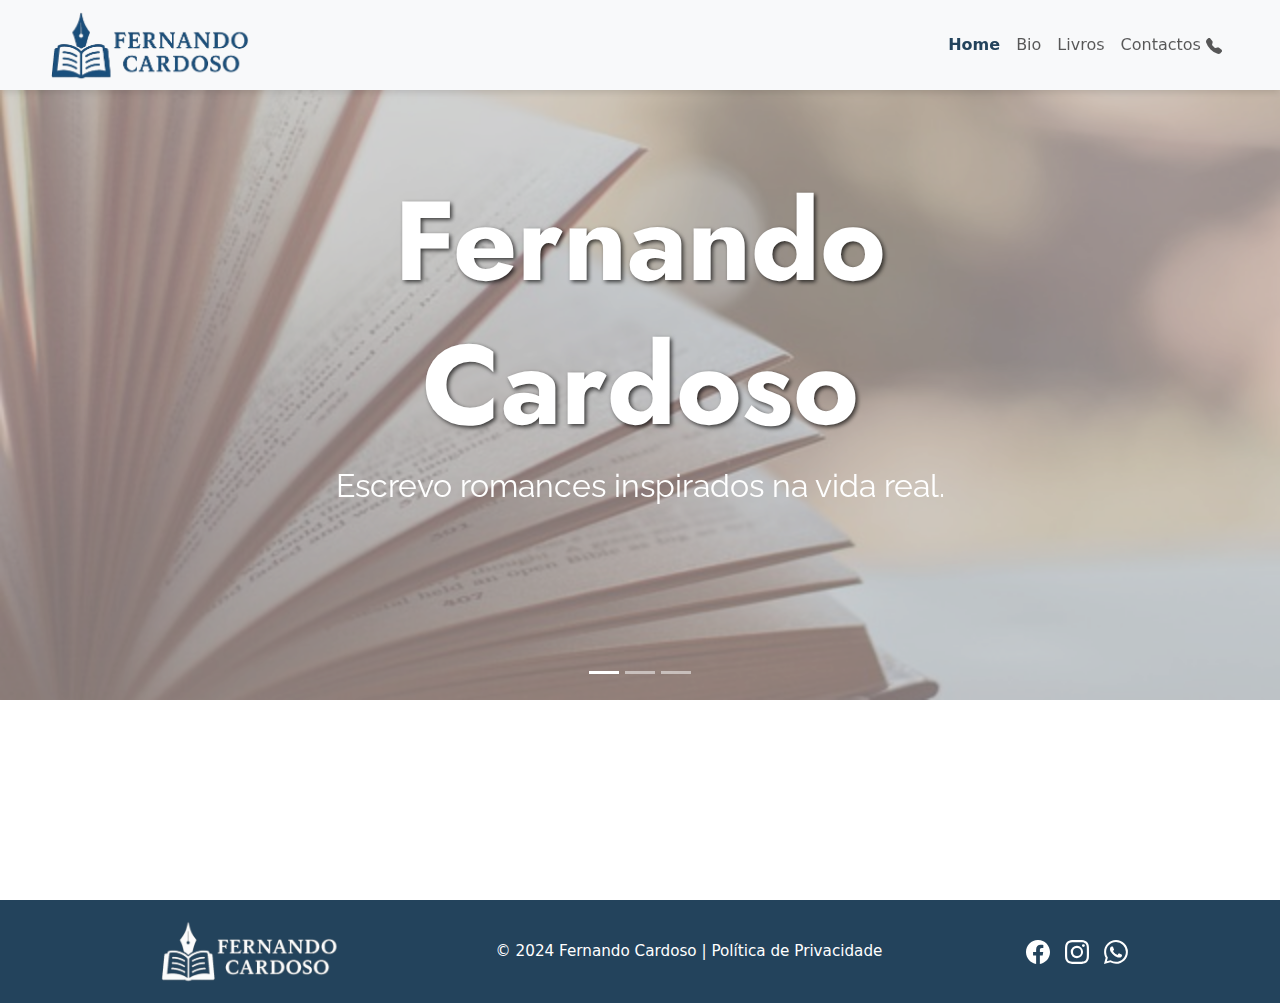
<file: index.html>
<!DOCTYPE html>
<html lang="en">

<head>
    <meta charset="UTF-8">
    <meta name="viewport" content="width=device-width, initial-scale=1.0">
    <title>Fernando Cardoso</title>
    <!-- Bootstrap CSS -->
    <link href="https://cdn.jsdelivr.net/npm/bootstrap@5.3.2/dist/css/bootstrap.min.css" rel="stylesheet">
    <!-- Custom CSS -->
    <link rel="stylesheet" href="style.css">

    <link href="https://fonts.googleapis.com/css2?family=Jost:wght@400;500;600&display=swap" rel="stylesheet">
    <link href="https://fonts.googleapis.com/css2?family=Open+Sans:wght@400;700&display=swap" rel="stylesheet">
    <link href="https://fonts.googleapis.com/css2?family=Raleway:wght@300;400;700&display=swap" rel="stylesheet">

    <link rel="icon" type="image/png" href="Fotos/logo_mini.png">

</head>

<body>
    <!-- Navbar -->
<nav class="navbar navbar-expand-lg navbar-light bg-light fixed-top">
    <a class="navbar-brand" href="index.html">
        <img src="Fotos/ChatGPT Image 14_04_2025, 17_00_50.png" alt="Logo" class="img-fluid logo-img d-inline-block align-text-top">
    </a>
    <button class="navbar-toggler mx-4" type="button" data-bs-toggle="collapse" data-bs-target="#navbarNav"
        aria-controls="navbarNav" aria-expanded="false" aria-label="Toggle navigation">
        <span class="navbar-toggler-icon"></span>
    </button>
    <div class="collapse navbar-collapse justify-content-end" id="navbarNav">
        <ul class="navbar-nav">
            <li class="nav-item">
                <a class="nav-link active" href="index.html">Home</a>
            </li>
            <li class="nav-item">
                <a class="nav-link" href="bio.html">Bio</a>
            </li>
            <li class="nav-item">
                <a class="nav-link" href="livros.html">Livros</a>
            </li>
            <li class="nav-item">
                <a class="nav-link" href="contactos.html">Contactos
                    <svg xmlns="http://www.w3.org/2000/svg" width="16" height="16" fill="currentColor"
                        class="bi bi-telephone-fill" viewBox="0 0 16 16">
                        <path fill-rule="evenodd"
                            d="M1.885.511a1.745 1.745 0 0 1 2.61.163L6.29 2.98c.329.423.445.974.315 1.494l-.547 2.19a.68.68 0 0 0 .178.643l2.457 2.457a.68.68 0 0 0 .644.178l2.189-.547a1.75 1.75 0 0 1 1.494.315l2.306 1.794c.829.645.905 1.87.163 2.611l-1.034 1.034c-.74.74-1.846 1.065-2.877.702a18.6 18.6 0 0 1-7.01-4.42 18.6 18.6 0 0 1-4.42-7.009c-.362-1.03-.037-2.137.703-2.877z" />
                    </svg>
                </a>
            </li>
        </ul>
    </div>
</nav>


    <!-- Slides -->
    <div id="customCarousel" class="carousel slide" data-bs-ride="carousel">
        <!-- Indicadores -->
        <div class="carousel-indicators">
            <button type="button" data-bs-target="#customCarousel" data-bs-slide-to="0" class="active"
                aria-current="true" aria-label="Slide 1"></button>
            <button type="button" data-bs-target="#customCarousel" data-bs-slide-to="1" aria-label="Slide 2"></button>
            <button type="button" data-bs-target="#customCarousel" data-bs-slide-to="2" aria-label="Slide 3"></button>
        </div>
        <!-- Slides -->
        <div class="carousel-inner">
            <div class="carousel-item active">
                <img src="Fotos/foto1.jpg" class="d-block w-100" alt="Cake Image 1">
                <div class="carousel-caption">
                    <h5>Fernando</h5>
                    <h5>Cardoso</h5>
                    <p>Escrevo romances inspirados na vida real.</p>
                </div>
            </div>
            <div class="carousel-item">
                <img src="Fotos/foto2.jpg" class="d-block w-100" alt="Cake Image 2">
                <div class="carousel-caption">
                    <h5>Fernando</h5>
                    <h5>Cardoso</h5>
                    <p>Histórias com pele, osso e coração.</p>
                </div>
            </div>
            <div class="carousel-item">
                <img src="Fotos/foto1.jpg" class="d-block w-100" alt="Cake Image 3">
                <div class="carousel-caption">
                    <h5>Fernando</h5>
                    <h5>Cardoso</h5>
                    <p>Não são só histórias. São verdades disfarçadas.</p>
                </div>
            </div>
        </div>
    </div>




    <!-- Footer -->
    <footer>
        <div class="container">
            <div
                class="footer-content d-flex flex-column flex-md-row justify-content-between align-items-center text-center">

                <!-- Logo -->
                <div class="mb-3 mb-md-0">
                    <img src="Fotos/d6b57755-92a6-416c-bf5e-c6441d96ad5b.png" alt="Logo" class="footer-logo-rounded" />
                </div>

                <!-- Texto -->
                <div class="footer-text  mb-md-0">
                    <p class="footer-rights mb-0">
                        &copy; 2024 Fernando Cardoso | <a href="privacidade.html">Política de Privacidade</a>
                    </p>
                </div>

                <!-- Ícones sociais -->
                <div class=" social-icons">
                    <a href="https://www.facebook.com/fernando.cardoso.31542" target="_blank">
                        <svg xmlns="http://www.w3.org/2000/svg" width="16" height="16" fill="currentColor"
                            class="bi bi-facebook" viewBox="0 0 16 16">
                            <path
                                d="M16 8.049c0-4.446-3.582-8.05-8-8.05C3.58 0-.002 3.603-.002 8.05c0 4.017 2.926 7.347 6.75 7.951v-5.625h-2.03V8.05H6.75V6.275c0-2.017 1.195-3.131 3.022-3.131.876 0 1.791.157 1.791.157v1.98h-1.009c-.993 0-1.303.621-1.303 1.258v1.51h2.218l-.354 2.326H9.25V16c3.824-.604 6.75-3.934 6.75-7.951" />
                        </svg>
                    </a>
                    <a href="https://www.instagram.com/fernandocardosoescritor/?igsh=eWRobThzMzI4OGdt#" target="_blank">
                        <svg xmlns="http://www.w3.org/2000/svg" width="16" height="16" fill="currentColor"
                            class="bi bi-instagram" viewBox="0 0 16 16">
                            <path
                                d="M8 0C5.829 0 5.556.01 4.703.048 3.85.088 3.269.222 2.76.42a3.9 3.9 0 0 0-1.417.923A3.9 3.9 0 0 0 .42 2.76C.222 3.268.087 3.85.048 4.7.01 5.555 0 5.827 0 8.001c0 2.172.01 2.444.048 3.297.04.852.174 1.433.372 1.942.205.526.478.972.923 1.417.444.445.89.719 1.416.923.51.198 1.09.333 1.942.372C5.555 15.99 5.827 16 8 16s2.444-.01 3.298-.048c.851-.04 1.434-.174 1.943-.372a3.9 3.9 0 0 0 1.416-.923c.445-.445.718-.891.923-1.417.197-.509.332-1.09.372-1.942C15.99 10.445 16 10.173 16 8s-.01-2.445-.048-3.299c-.04-.851-.175-1.433-.372-1.941a3.9 3.9 0 0 0-.923-1.417A3.9 3.9 0 0 0 13.24.42c-.51-.198-1.092-.333-1.943-.372C10.443.01 10.172 0 7.998 0zm-.717 1.442h.718c2.136 0 2.389.007 3.232.046.78.035 1.204.166 1.486.275.373.145.64.319.92.599s.453.546.598.92c.11.281.24.705.275 1.485.039.843.047 1.096.047 3.231s-.008 2.389-.047 3.232c-.035.78-.166 1.203-.275 1.485a2.5 2.5 0 0 1-.599.919c-.28.28-.546.453-.92.598-.28.11-.704.24-1.485.276-.843.038-1.096.047-3.232.047s-2.39-.009-3.233-.047c-.78-.036-1.203-.166-1.485-.276a2.5 2.5 0 0 1-.92-.598 2.5 2.5 0 0 1-.6-.92c-.109-.281-.24-.705-.275-1.485-.038-.843-.046-1.096-.046-3.233s.008-2.388.046-3.231c.036-.78.166-1.204.276-1.486.145-.373.319-.64.599-.92s.546-.453.92-.598c.282-.11.705-.24 1.485-.276.738-.034 1.024-.044 2.515-.045zm4.988 1.328a.96.96 0 1 0 0 1.92.96.96 0 0 0 0-1.92m-4.27 1.122a4.109 4.109 0 1 0 0 8.217 4.109 4.109 0 0 0 0-8.217m0 1.441a2.667 2.667 0 1 1 0 5.334 2.667 2.667 0 0 1 0-5.334" />
                        </svg>
                    </a>
                    <a href="https://wa.me/+351917375694?text=Olá!%20Gostaria%20de%20saber%20mais%20sobre%20os%20bolos%20disponíveis.%20Poderia%20me%20ajudar?"
                        target="_blank">
                        <svg xmlns="http://www.w3.org/2000/svg" width="16" height="16" fill="currentColor"
                            class="bi bi-whatsapp" viewBox="0 0 16 16">
                            <path
                                d="M13.601 2.326A7.85 7.85 0 0 0 7.994 0C3.627 0 .068 3.558.064 7.926c0 1.399.366 2.76 1.057 3.965L0 16l4.204-1.102a7.9 7.9 0 0 0 3.79.965h.004c4.368 0 7.926-3.558 7.93-7.93A7.9 7.9 0 0 0 13.6 2.326zM7.994 14.521a6.6 6.6 0 0 1-3.356-.92l-.24-.144-2.494.654.666-2.433-.156-.251a6.56 6.56 0 0 1-1.007-3.505c0-3.626 2.957-6.584 6.591-6.584a6.56 6.56 0 0 1 4.66 1.931 6.56 6.56 0 0 1 1.928 4.66c-.004 3.639-2.961 6.592-6.592 6.592m3.615-4.934c-.197-.099-1.17-.578-1.353-.646-.182-.065-.315-.099-.445.099-.133.197-.513.646-.627.775-.114.133-.232.148-.43.05-.197-.1-.836-.308-1.592-.985-.59-.525-.985-1.175-1.103-1.372-.114-.198-.011-.304.088-.403.087-.088.197-.232.296-.346.1-.114.133-.198.198-.33.065-.134.034-.248-.015-.347-.05-.099-.445-1.076-.612-1.47-.16-.389-.323-.335-.445-.34-.114-.007-.247-.007-.38-.007a.73.73 0 0 0-.529.247c-.182.198-.691.677-.691 1.654s.71 1.916.81 2.049c.098.133 1.394 2.132 3.383 2.992.47.205.84.326 1.129.418.475.152.904.129 1.246.08.38-.058 1.171-.48 1.338-.943.164-.464.164-.86.114-.943-.049-.084-.182-.133-.38-.232" />
                        </svg>
                    </a>
                </div>

            </div>
        </div>
    </footer>


    <!-- Bootstrap Bundle with Popper -->
    <script src="https://cdn.jsdelivr.net/npm/bootstrap@5.3.2/dist/js/bootstrap.bundle.min.js"></script>

    <!-- Inclui o arquivo JavaScript -->
    <script src="home.js"></script>

</body>

</html>
</file>
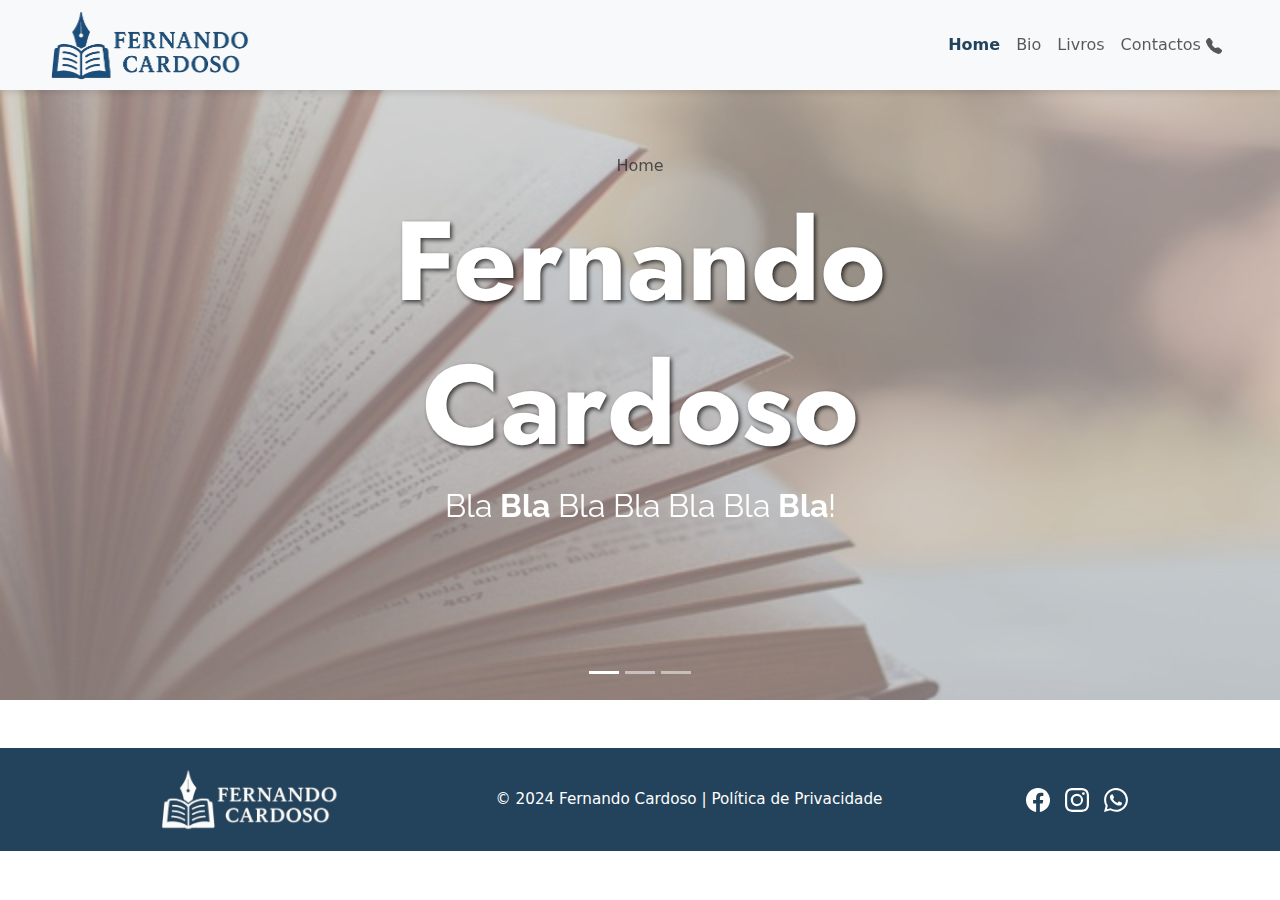
<file: home.html>
<!DOCTYPE html>
<html lang="en">

<head>
    <meta charset="UTF-8">
    <meta name="viewport" content="width=device-width, initial-scale=1.0">
    <title>Fernando Cardoso</title>
    <!-- Bootstrap CSS -->
    <link href="https://cdn.jsdelivr.net/npm/bootstrap@5.3.2/dist/css/bootstrap.min.css" rel="stylesheet">
    <!-- Custom CSS -->
    <link rel="stylesheet" href="style.css">

    <link href="https://fonts.googleapis.com/css2?family=Jost:wght@400;500;600&display=swap" rel="stylesheet">
    <link href="https://fonts.googleapis.com/css2?family=Open+Sans:wght@400;700&display=swap" rel="stylesheet">
    <link href="https://fonts.googleapis.com/css2?family=Raleway:wght@300;400;700&display=swap" rel="stylesheet">

    <link rel="icon" type="image/png" href="Fotos/logo_mini.png">

</head>

<body>
    <!-- Navbar -->
    <nav class="navbar navbar-expand-lg navbar-light bg-light fixed-top">

        <a class="navbar-brand" href="home.html">
            <img src="Fotos/ChatGPT Image 14_04_2025, 17_00_50.png" alt="Logo" width="200" height="80"
                class="d-inline-block align-text-top">
        </a>
        <button class="navbar-toggler mx-4" type="button" data-bs-toggle="collapse" data-bs-target="#navbarNav"
            aria-controls="navbarNav" aria-expanded="false" aria-label="Toggle navigation">
            <span class="navbar-toggler-icon"></span>
        </button>
        <div class="collapse navbar-collapse justify-content-end" id="navbarNav">
            <ul class="navbar-nav">
                <li class="nav-item">
                    <a class="nav-link active" href="home.html">Home</a>
                </li>
                <li class="nav-item">
                    <a class="nav-link" href="bio.html">Bio</a>
                </li>
                <li class="nav-item">
                    <a class="nav-link" href="livros.html">Livros</a>
                </li>
                <li class="nav-item">
                    <a class="nav-link" href="contactos.html">Contactos
                        <svg xmlns="http://www.w3.org/2000/svg" width="16" height="16" fill="currentColor"
                            class="bi bi-telephone-fill" viewBox="0 0 16 16">
                            <path fill-rule="evenodd"
                                d="M1.885.511a1.745 1.745 0 0 1 2.61.163L6.29 2.98c.329.423.445.974.315 1.494l-.547 2.19a.68.68 0 0 0 .178.643l2.457 2.457a.68.68 0 0 0 .644.178l2.189-.547a1.75 1.75 0 0 1 1.494.315l2.306 1.794c.829.645.905 1.87.163 2.611l-1.034 1.034c-.74.74-1.846 1.065-2.877.702a18.6 18.6 0 0 1-7.01-4.42 18.6 18.6 0 0 1-4.42-7.009c-.362-1.03-.037-2.137.703-2.877z" />
                        </svg>
                    </a>
                </li>
            </ul>
        </div>

    </nav>

    <!-- Slides -->
    <div id="customCarousel" class="carousel slide" data-bs-ride="carousel">
        <!-- Indicadores -->
        <div class="carousel-indicators">
            <button type="button" data-bs-target="#customCarousel" data-bs-slide-to="0" class="active"
                aria-current="true" aria-label="Slide 1"></button>
            <button type="button" data-bs-target="#customCarousel" data-bs-slide-to="1" aria-label="Slide 2"></button>
            <button type="button" data-bs-target="#customCarousel" data-bs-slide-to="2" aria-label="Slide 3"></button>
        </div>
        <!-- Slides -->
        <div class="carousel-inner">
            <div class="carousel-item active">
                <img src="Fotos/foto1.jpg" class="d-block w-100" alt="Cake Image 1">
                <div class="carousel-caption">
                    <nav aria-label="breadcrumb">
                        <ol class="breadcrumb">
                            <li class="breadcrumb-item active" aria-current="page">Home</li>
                        </ol>
                    </nav>
                    <h5>Fernando</h5>
                    <h5>Cardoso</h5>
                    <p>Bla <span>Bla</span> Bla Bla Bla Bla <span>Bla</span>!</p>
                </div>
            </div>
            <div class="carousel-item">
                <img src="Fotos/foto2.jpg" class="d-block w-100" alt="Cake Image 2">
                <div class="carousel-caption">
                    <nav aria-label="breadcrumb">
                        <ol class="breadcrumb">
                            <li class="breadcrumb-item active" aria-current="page">Home</li>
                        </ol>
                    </nav>
                    <h5>Fernando</h5>
                    <h5>Cardoso</h5>
                    <p>Bla <span>Bla</span> Bla Bla Bla Bla <span>Bla</span>!</p>
                </div>
            </div>
            <div class="carousel-item">
                <img src="Fotos/foto1.jpg" class="d-block w-100" alt="Cake Image 3">
                <div class="carousel-caption">
                    <nav aria-label="breadcrumb">
                        <ol class="breadcrumb">
                            <li class="breadcrumb-item active" aria-current="page">Home</li>
                        </ol>
                    </nav>
                    <h5>Fernando</h5>
                    <h5>Cardoso</h5>
                    <p>Bla <span>Bla</span> Bla Bla Bla Bla <span>Bla</span>!</p>
                </div>
            </div>
        </div>
    </div>

    <div class="vazio"></div>


    <!-- Footer -->
    <footer class="mt-5">
        <div class="container">
            <div
                class="footer-content d-flex flex-column flex-md-row justify-content-between align-items-center text-center">

                <!-- Logo -->
                <div class="mb-3 mb-md-0">
                    <img src="Fotos/d6b57755-92a6-416c-bf5e-c6441d96ad5b.png" alt="Logo" class="footer-logo-rounded" />
                </div>

                <!-- Texto -->
                <div class="footer-text  mb-md-0">
                    <p class="footer-rights mb-0">
                        &copy; 2024 Fernando Cardoso | <a href="#">Política de Privacidade</a>
                    </p>
                </div>

                <!-- Ícones sociais -->
                <div class=" social-icons">
                    <a href="https://facebook.com" target="_blank">
                        <svg xmlns="http://www.w3.org/2000/svg" width="16" height="16" fill="currentColor"
                            class="bi bi-facebook" viewBox="0 0 16 16">
                            <path
                                d="M16 8.049c0-4.446-3.582-8.05-8-8.05C3.58 0-.002 3.603-.002 8.05c0 4.017 2.926 7.347 6.75 7.951v-5.625h-2.03V8.05H6.75V6.275c0-2.017 1.195-3.131 3.022-3.131.876 0 1.791.157 1.791.157v1.98h-1.009c-.993 0-1.303.621-1.303 1.258v1.51h2.218l-.354 2.326H9.25V16c3.824-.604 6.75-3.934 6.75-7.951" />
                        </svg>
                    </a>
                    <a href="https://www.instagram.com/docaria_da_manu/" target="_blank">
                        <svg xmlns="http://www.w3.org/2000/svg" width="16" height="16" fill="currentColor"
                            class="bi bi-instagram" viewBox="0 0 16 16">
                            <path
                                d="M8 0C5.829 0 5.556.01 4.703.048 3.85.088 3.269.222 2.76.42a3.9 3.9 0 0 0-1.417.923A3.9 3.9 0 0 0 .42 2.76C.222 3.268.087 3.85.048 4.7.01 5.555 0 5.827 0 8.001c0 2.172.01 2.444.048 3.297.04.852.174 1.433.372 1.942.205.526.478.972.923 1.417.444.445.89.719 1.416.923.51.198 1.09.333 1.942.372C5.555 15.99 5.827 16 8 16s2.444-.01 3.298-.048c.851-.04 1.434-.174 1.943-.372a3.9 3.9 0 0 0 1.416-.923c.445-.445.718-.891.923-1.417.197-.509.332-1.09.372-1.942C15.99 10.445 16 10.173 16 8s-.01-2.445-.048-3.299c-.04-.851-.175-1.433-.372-1.941a3.9 3.9 0 0 0-.923-1.417A3.9 3.9 0 0 0 13.24.42c-.51-.198-1.092-.333-1.943-.372C10.443.01 10.172 0 7.998 0zm-.717 1.442h.718c2.136 0 2.389.007 3.232.046.78.035 1.204.166 1.486.275.373.145.64.319.92.599s.453.546.598.92c.11.281.24.705.275 1.485.039.843.047 1.096.047 3.231s-.008 2.389-.047 3.232c-.035.78-.166 1.203-.275 1.485a2.5 2.5 0 0 1-.599.919c-.28.28-.546.453-.92.598-.28.11-.704.24-1.485.276-.843.038-1.096.047-3.232.047s-2.39-.009-3.233-.047c-.78-.036-1.203-.166-1.485-.276a2.5 2.5 0 0 1-.92-.598 2.5 2.5 0 0 1-.6-.92c-.109-.281-.24-.705-.275-1.485-.038-.843-.046-1.096-.046-3.233s.008-2.388.046-3.231c.036-.78.166-1.204.276-1.486.145-.373.319-.64.599-.92s.546-.453.92-.598c.282-.11.705-.24 1.485-.276.738-.034 1.024-.044 2.515-.045zm4.988 1.328a.96.96 0 1 0 0 1.92.96.96 0 0 0 0-1.92m-4.27 1.122a4.109 4.109 0 1 0 0 8.217 4.109 4.109 0 0 0 0-8.217m0 1.441a2.667 2.667 0 1 1 0 5.334 2.667 2.667 0 0 1 0-5.334" />
                        </svg>
                    </a>
                    <a href="https://wa.me/+351964272064?text=Olá!%20Gostaria%20de%20saber%20mais%20sobre%20os%20bolos%20disponíveis.%20Poderia%20me%20ajudar?"
                        target="_blank">
                        <svg xmlns="http://www.w3.org/2000/svg" width="16" height="16" fill="currentColor"
                            class="bi bi-whatsapp" viewBox="0 0 16 16">
                            <path
                                d="M13.601 2.326A7.85 7.85 0 0 0 7.994 0C3.627 0 .068 3.558.064 7.926c0 1.399.366 2.76 1.057 3.965L0 16l4.204-1.102a7.9 7.9 0 0 0 3.79.965h.004c4.368 0 7.926-3.558 7.93-7.93A7.9 7.9 0 0 0 13.6 2.326zM7.994 14.521a6.6 6.6 0 0 1-3.356-.92l-.24-.144-2.494.654.666-2.433-.156-.251a6.56 6.56 0 0 1-1.007-3.505c0-3.626 2.957-6.584 6.591-6.584a6.56 6.56 0 0 1 4.66 1.931 6.56 6.56 0 0 1 1.928 4.66c-.004 3.639-2.961 6.592-6.592 6.592m3.615-4.934c-.197-.099-1.17-.578-1.353-.646-.182-.065-.315-.099-.445.099-.133.197-.513.646-.627.775-.114.133-.232.148-.43.05-.197-.1-.836-.308-1.592-.985-.59-.525-.985-1.175-1.103-1.372-.114-.198-.011-.304.088-.403.087-.088.197-.232.296-.346.1-.114.133-.198.198-.33.065-.134.034-.248-.015-.347-.05-.099-.445-1.076-.612-1.47-.16-.389-.323-.335-.445-.34-.114-.007-.247-.007-.38-.007a.73.73 0 0 0-.529.247c-.182.198-.691.677-.691 1.654s.71 1.916.81 2.049c.098.133 1.394 2.132 3.383 2.992.47.205.84.326 1.129.418.475.152.904.129 1.246.08.38-.058 1.171-.48 1.338-.943.164-.464.164-.86.114-.943-.049-.084-.182-.133-.38-.232" />
                        </svg>
                    </a>
                </div>

            </div>
        </div>
    </footer>


    <!-- Bootstrap Bundle with Popper -->
    <script src="https://cdn.jsdelivr.net/npm/bootstrap@5.3.2/dist/js/bootstrap.bundle.min.js"></script>

    <!-- Inclui o arquivo JavaScript -->
    <script src="home.js"></script>

</body>

</html>
</file>
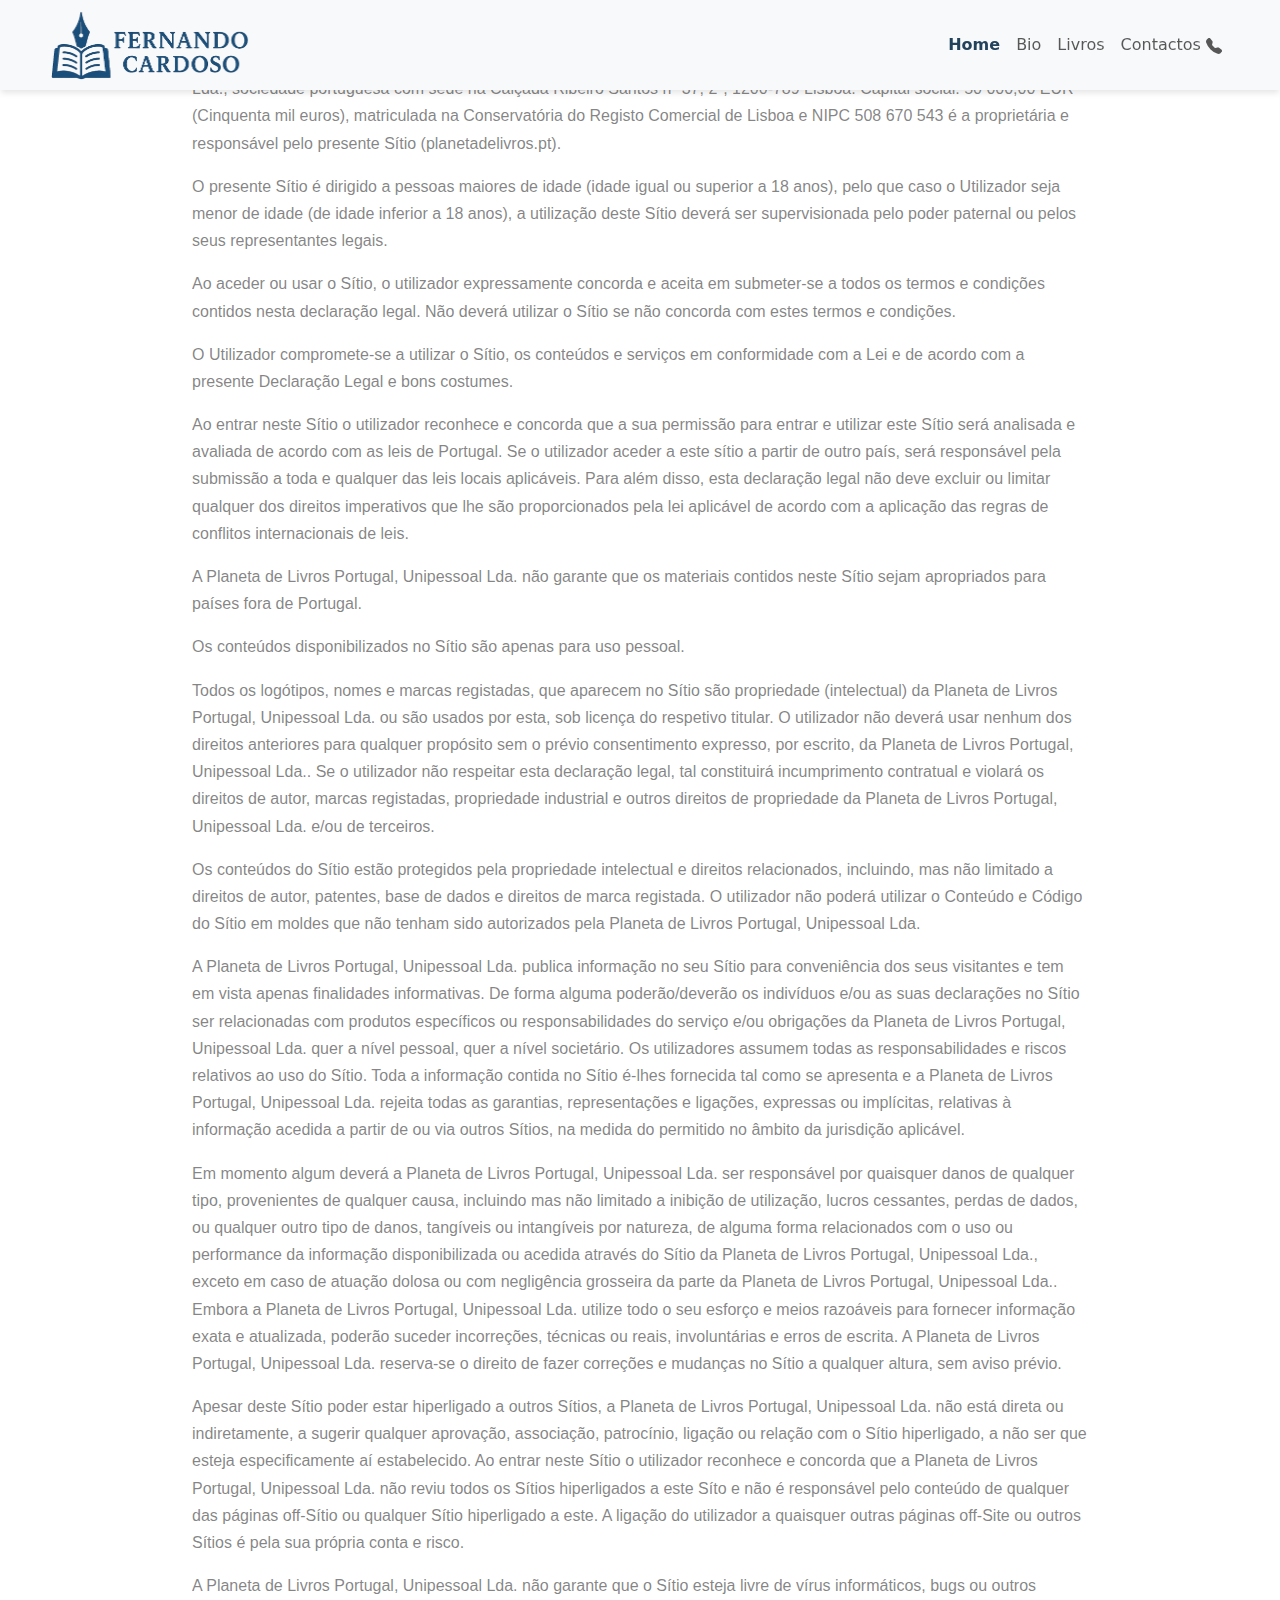
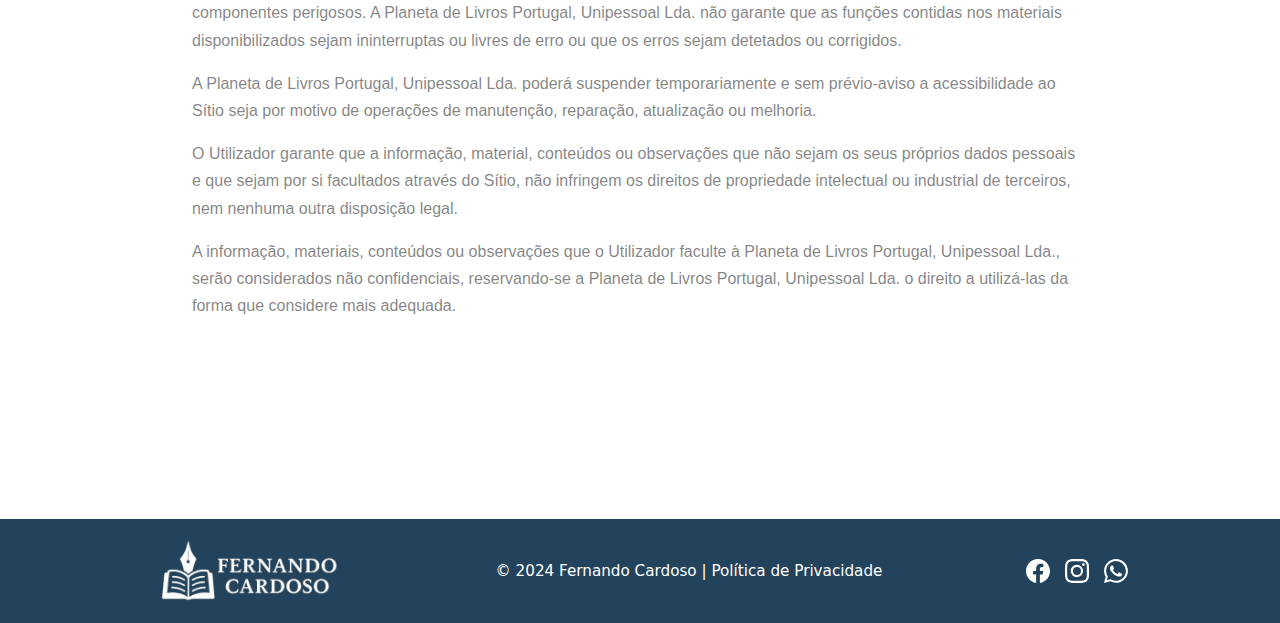
<file: livro1.html>
<!DOCTYPE html>
<html lang="en">

<head>
    <meta charset="UTF-8">
    <meta name="viewport" content="width=device-width, initial-scale=1.0">
    <title>Fernando Cardoso</title>
    <!-- Bootstrap CSS -->
    <link href="https://cdn.jsdelivr.net/npm/bootstrap@5.3.2/dist/css/bootstrap.min.css" rel="stylesheet">
    <!-- Custom CSS -->
    <link rel="stylesheet" href="style.css">

    <link href="https://fonts.googleapis.com/css2?family=Jost:wght@400;500;600&display=swap" rel="stylesheet">
    <link href="https://fonts.googleapis.com/css2?family=Open+Sans:wght@400;700&display=swap" rel="stylesheet">
    <link href="https://fonts.googleapis.com/css2?family=Raleway:wght@300;400;700&display=swap" rel="stylesheet">

    <link rel="icon" type="image/png" href="Fotos/logo_mini.png">

</head>

<body>
    <!-- Navbar -->
    <nav class="navbar navbar-expand-lg navbar-light bg-light fixed-top">

        <a class="navbar-brand" href="index.html">
            <img src="Fotos/ChatGPT Image 14_04_2025, 17_00_50.png" alt="Logo" width="200" height="80"
                class="d-inline-block align-text-top">
        </a>
        <button class="navbar-toggler mx-4" type="button" data-bs-toggle="collapse" data-bs-target="#navbarNav"
            aria-controls="navbarNav" aria-expanded="false" aria-label="Toggle navigation">
            <span class="navbar-toggler-icon"></span>
        </button>
        <div class="collapse navbar-collapse justify-content-end" id="navbarNav">
            <ul class="navbar-nav">
                <li class="nav-item">
                    <a class="nav-link active" href="index.html">Home</a>
                </li>
                <li class="nav-item">
                    <a class="nav-link" href="bio.html">Bio</a>
                </li>
                <li class="nav-item">
                    <a class="nav-link" href="livros.html">Livros</a>
                </li>
                <li class="nav-item">
                    <a class="nav-link" href="contactos.html">Contactos
                        <svg xmlns="http://www.w3.org/2000/svg" width="16" height="16" fill="currentColor"
                            class="bi bi-telephone-fill" viewBox="0 0 16 16">
                            <path fill-rule="evenodd"
                                d="M1.885.511a1.745 1.745 0 0 1 2.61.163L6.29 2.98c.329.423.445.974.315 1.494l-.547 2.19a.68.68 0 0 0 .178.643l2.457 2.457a.68.68 0 0 0 .644.178l2.189-.547a1.75 1.75 0 0 1 1.494.315l2.306 1.794c.829.645.905 1.87.163 2.611l-1.034 1.034c-.74.74-1.846 1.065-2.877.702a18.6 18.6 0 0 1-7.01-4.42 18.6 18.6 0 0 1-4.42-7.009c-.362-1.03-.037-2.137.703-2.877z" />
                        </svg>
                    </a>
                </li>
            </ul>
        </div>
    </nav>

    <section>
        <div class="container mt-5 custom-legal-text">
            <p>
                Os conteúdos e informações apresentados neste Sítio são da responsabilidade da Planeta de Livros
                Portugal, Unipessoal Lda., sociedade portuguesa com sede na Calçada Ribeiro Santos nº 37, 2º, 1200-789
                Lisboa. Capital social: 50 000,00 EUR (Cinquenta mil euros), matriculada na Conservatória do Registo
                Comercial de Lisboa e NIPC 508 670 543 é a proprietária e responsável pelo presente Sítio
                (planetadelivros.pt).
            </p>
            <p>
                O presente Sítio é dirigido a pessoas maiores de idade (idade igual ou superior a 18 anos), pelo que
                caso o Utilizador seja menor de idade (de idade inferior a 18 anos), a utilização deste Sítio deverá ser
                supervisionada pelo poder paternal ou pelos seus representantes legais.
            </p>
            <p>
                Ao aceder ou usar o Sítio, o utilizador expressamente concorda e aceita em submeter-se a todos os termos
                e condições contidos nesta declaração legal. Não deverá utilizar o Sítio se não concorda com estes
                termos e condições.
            </p>
            <p>
                O Utilizador compromete-se a utilizar o Sítio, os conteúdos e serviços em conformidade com a Lei e de
                acordo
                com a presente Declaração Legal e bons costumes.
            </p>
            <p>
                Ao entrar neste Sítio o utilizador reconhece e concorda que a sua permissão para entrar e utilizar este
                Sítio será analisada e avaliada de acordo com as leis de Portugal. Se o utilizador aceder a este sítio a
                partir de outro país, será responsável pela submissão a toda e qualquer das leis locais aplicáveis. Para
                além disso, esta declaração legal não deve excluir ou limitar qualquer dos direitos imperativos que lhe
                são proporcionados pela lei aplicável de acordo com a aplicação das regras de conflitos internacionais
                de leis.
            </p>
            <p>
                A Planeta de Livros Portugal, Unipessoal Lda. não garante que os materiais contidos neste Sítio sejam
                apropriados para países fora de Portugal.
            </p>
            <p>
                Os conteúdos disponibilizados no Sítio são apenas para uso pessoal.
            </p>
            <p>
                Todos os logótipos, nomes e marcas registadas, que aparecem no Sítio são propriedade (intelectual) da
                Planeta de Livros Portugal, Unipessoal Lda. ou são usados por esta, sob licença do respetivo titular. O
                utilizador não deverá usar nenhum dos direitos anteriores para qualquer propósito sem o prévio
                consentimento expresso, por escrito, da Planeta de Livros Portugal, Unipessoal Lda.. Se o utilizador não
                respeitar esta declaração legal, tal constituirá incumprimento contratual e violará os direitos de
                autor, marcas registadas, propriedade industrial e outros direitos de propriedade da Planeta de Livros
                Portugal, Unipessoal Lda. e/ou de terceiros.
            </p>
            <p>
                Os conteúdos do Sítio estão protegidos pela propriedade intelectual e direitos relacionados, incluindo,
                mas não limitado a direitos de autor, patentes, base de dados e direitos de marca registada. O
                utilizador não poderá utilizar o Conteúdo e Código do Sítio em moldes que não tenham sido autorizados
                pela Planeta de Livros Portugal, Unipessoal Lda.
            </p>
            <p>
                A Planeta de Livros Portugal, Unipessoal Lda. publica informação no seu Sítio para conveniência dos seus
                visitantes e tem em vista apenas finalidades informativas. De forma alguma poderão/deverão os indivíduos
                e/ou as suas declarações no Sítio ser relacionadas com produtos específicos ou responsabilidades do
                serviço e/ou obrigações da Planeta de Livros Portugal, Unipessoal Lda. quer a nível pessoal, quer a
                nível societário.
                Os utilizadores assumem todas as responsabilidades e riscos relativos ao uso do Sítio. Toda a informação
                contida no Sítio é-lhes fornecida tal como se apresenta e a Planeta de Livros Portugal, Unipessoal Lda.
                rejeita todas as garantias, representações e ligações, expressas ou implícitas, relativas à informação
                acedida a partir de ou via outros Sítios, na medida do permitido no âmbito da jurisdição aplicável.
            </p>
            <p>
                Em momento algum deverá a Planeta de Livros Portugal, Unipessoal Lda. ser responsável por quaisquer
                danos de qualquer tipo, provenientes de qualquer causa, incluindo mas não limitado a inibição de
                utilização, lucros cessantes, perdas de dados, ou qualquer outro tipo de danos, tangíveis ou intangíveis
                por natureza, de alguma forma relacionados com o uso ou performance da informação disponibilizada ou
                acedida através do Sítio da Planeta de Livros Portugal, Unipessoal Lda., exceto em caso de atuação
                dolosa ou com negligência grosseira da parte da Planeta de Livros Portugal, Unipessoal Lda..
                Embora a Planeta de Livros Portugal, Unipessoal Lda. utilize todo o seu esforço e meios razoáveis para
                fornecer informação exata e atualizada, poderão suceder incorreções, técnicas ou reais, involuntárias e
                erros de escrita. A Planeta de Livros Portugal, Unipessoal Lda. reserva-se o direito de fazer correções
                e mudanças no Sítio a qualquer altura, sem aviso prévio.
            </p>
            <p>
                Apesar deste Sítio poder estar hiperligado a outros Sítios, a Planeta de Livros Portugal, Unipessoal
                Lda. não está direta ou indiretamente, a sugerir qualquer aprovação, associação, patrocínio, ligação ou
                relação com o Sítio hiperligado, a não ser que esteja especificamente aí estabelecido. Ao entrar neste
                Sítio o utilizador reconhece e concorda que a Planeta de Livros Portugal, Unipessoal Lda. não reviu
                todos os Sítios hiperligados a este Síto e não é responsável pelo conteúdo de qualquer das páginas
                off-Sítio ou qualquer Sítio hiperligado a este. A ligação do utilizador a quaisquer outras páginas
                off-Site ou outros Sítios é pela sua própria conta e risco.
            </p>
            <p>
                A Planeta de Livros Portugal, Unipessoal Lda. não garante que o Sítio esteja livre de vírus
                informáticos, bugs ou outros componentes perigosos. A Planeta de Livros Portugal, Unipessoal Lda. não
                garante que as funções contidas nos materiais disponibilizados sejam ininterruptas ou livres de erro ou
                que os erros sejam detetados ou corrigidos.
            </p>
            <p>
                A Planeta de Livros Portugal, Unipessoal Lda. poderá suspender temporariamente e sem prévio-aviso a
                acessibilidade ao Sítio seja por motivo de operações de manutenção, reparação, atualização ou melhoria.
            </p>
            <p>
                O Utilizador garante que a informação, material, conteúdos ou observações que não sejam os seus próprios
                dados pessoais e que sejam por si facultados através do Sítio, não infringem os direitos de propriedade
                intelectual ou industrial de terceiros, nem nenhuma outra disposição legal.
            </p>
            <p>
                A informação, materiais, conteúdos ou observações que o Utilizador faculte à Planeta de Livros Portugal,
                Unipessoal Lda., serão considerados não confidenciais, reservando-se a Planeta de Livros Portugal,
                Unipessoal Lda. o direito a utilizá-las da forma que considere mais adequada.
            </p>
        </div>
    </section>


    <!-- Footer -->
    <footer>
        <div class="container">
            <div
                class="footer-content d-flex flex-column flex-md-row justify-content-between align-items-center text-center">

                <!-- Logo -->
                <div class="mb-3 mb-md-0">
                    <img src="Fotos/d6b57755-92a6-416c-bf5e-c6441d96ad5b.png" alt="Logo" class="footer-logo-rounded" />
                </div>

                <!-- Texto -->
                <div class="footer-text  mb-md-0">
                    <p class="footer-rights mb-0">
                        &copy; 2024 Fernando Cardoso | <a href="privacidade.html">Política de Privacidade</a>
                    </p>
                </div>

                <!-- Ícones sociais -->
                <div class=" social-icons">
                    <a href="https://facebook.com" target="_blank">
                        <svg xmlns="http://www.w3.org/2000/svg" width="16" height="16" fill="currentColor"
                            class="bi bi-facebook" viewBox="0 0 16 16">
                            <path
                                d="M16 8.049c0-4.446-3.582-8.05-8-8.05C3.58 0-.002 3.603-.002 8.05c0 4.017 2.926 7.347 6.75 7.951v-5.625h-2.03V8.05H6.75V6.275c0-2.017 1.195-3.131 3.022-3.131.876 0 1.791.157 1.791.157v1.98h-1.009c-.993 0-1.303.621-1.303 1.258v1.51h2.218l-.354 2.326H9.25V16c3.824-.604 6.75-3.934 6.75-7.951" />
                        </svg>
                    </a>
                    <a href="https://www.instagram.com/docaria_da_manu/" target="_blank">
                        <svg xmlns="http://www.w3.org/2000/svg" width="16" height="16" fill="currentColor"
                            class="bi bi-instagram" viewBox="0 0 16 16">
                            <path
                                d="M8 0C5.829 0 5.556.01 4.703.048 3.85.088 3.269.222 2.76.42a3.9 3.9 0 0 0-1.417.923A3.9 3.9 0 0 0 .42 2.76C.222 3.268.087 3.85.048 4.7.01 5.555 0 5.827 0 8.001c0 2.172.01 2.444.048 3.297.04.852.174 1.433.372 1.942.205.526.478.972.923 1.417.444.445.89.719 1.416.923.51.198 1.09.333 1.942.372C5.555 15.99 5.827 16 8 16s2.444-.01 3.298-.048c.851-.04 1.434-.174 1.943-.372a3.9 3.9 0 0 0 1.416-.923c.445-.445.718-.891.923-1.417.197-.509.332-1.09.372-1.942C15.99 10.445 16 10.173 16 8s-.01-2.445-.048-3.299c-.04-.851-.175-1.433-.372-1.941a3.9 3.9 0 0 0-.923-1.417A3.9 3.9 0 0 0 13.24.42c-.51-.198-1.092-.333-1.943-.372C10.443.01 10.172 0 7.998 0zm-.717 1.442h.718c2.136 0 2.389.007 3.232.046.78.035 1.204.166 1.486.275.373.145.64.319.92.599s.453.546.598.92c.11.281.24.705.275 1.485.039.843.047 1.096.047 3.231s-.008 2.389-.047 3.232c-.035.78-.166 1.203-.275 1.485a2.5 2.5 0 0 1-.599.919c-.28.28-.546.453-.92.598-.28.11-.704.24-1.485.276-.843.038-1.096.047-3.232.047s-2.39-.009-3.233-.047c-.78-.036-1.203-.166-1.485-.276a2.5 2.5 0 0 1-.92-.598 2.5 2.5 0 0 1-.6-.92c-.109-.281-.24-.705-.275-1.485-.038-.843-.046-1.096-.046-3.233s.008-2.388.046-3.231c.036-.78.166-1.204.276-1.486.145-.373.319-.64.599-.92s.546-.453.92-.598c.282-.11.705-.24 1.485-.276.738-.034 1.024-.044 2.515-.045zm4.988 1.328a.96.96 0 1 0 0 1.92.96.96 0 0 0 0-1.92m-4.27 1.122a4.109 4.109 0 1 0 0 8.217 4.109 4.109 0 0 0 0-8.217m0 1.441a2.667 2.667 0 1 1 0 5.334 2.667 2.667 0 0 1 0-5.334" />
                        </svg>
                    </a>
                    <a href="https://wa.me/+351964272064?text=Olá!%20Gostaria%20de%20saber%20mais%20sobre%20os%20bolos%20disponíveis.%20Poderia%20me%20ajudar?"
                        target="_blank">
                        <svg xmlns="http://www.w3.org/2000/svg" width="16" height="16" fill="currentColor"
                            class="bi bi-whatsapp" viewBox="0 0 16 16">
                            <path
                                d="M13.601 2.326A7.85 7.85 0 0 0 7.994 0C3.627 0 .068 3.558.064 7.926c0 1.399.366 2.76 1.057 3.965L0 16l4.204-1.102a7.9 7.9 0 0 0 3.79.965h.004c4.368 0 7.926-3.558 7.93-7.93A7.9 7.9 0 0 0 13.6 2.326zM7.994 14.521a6.6 6.6 0 0 1-3.356-.92l-.24-.144-2.494.654.666-2.433-.156-.251a6.56 6.56 0 0 1-1.007-3.505c0-3.626 2.957-6.584 6.591-6.584a6.56 6.56 0 0 1 4.66 1.931 6.56 6.56 0 0 1 1.928 4.66c-.004 3.639-2.961 6.592-6.592 6.592m3.615-4.934c-.197-.099-1.17-.578-1.353-.646-.182-.065-.315-.099-.445.099-.133.197-.513.646-.627.775-.114.133-.232.148-.43.05-.197-.1-.836-.308-1.592-.985-.59-.525-.985-1.175-1.103-1.372-.114-.198-.011-.304.088-.403.087-.088.197-.232.296-.346.1-.114.133-.198.198-.33.065-.134.034-.248-.015-.347-.05-.099-.445-1.076-.612-1.47-.16-.389-.323-.335-.445-.34-.114-.007-.247-.007-.38-.007a.73.73 0 0 0-.529.247c-.182.198-.691.677-.691 1.654s.71 1.916.81 2.049c.098.133 1.394 2.132 3.383 2.992.47.205.84.326 1.129.418.475.152.904.129 1.246.08.38-.058 1.171-.48 1.338-.943.164-.464.164-.86.114-.943-.049-.084-.182-.133-.38-.232" />
                        </svg>
                    </a>
                </div>

            </div>
        </div>
    </footer>


    <!-- Bootstrap Bundle with Popper -->
    <script src="https://cdn.jsdelivr.net/npm/bootstrap@5.3.2/dist/js/bootstrap.bundle.min.js"></script>

    <!-- Inclui o arquivo JavaScript -->
    <script src="home.js"></script>

</body>

</html>
</file>
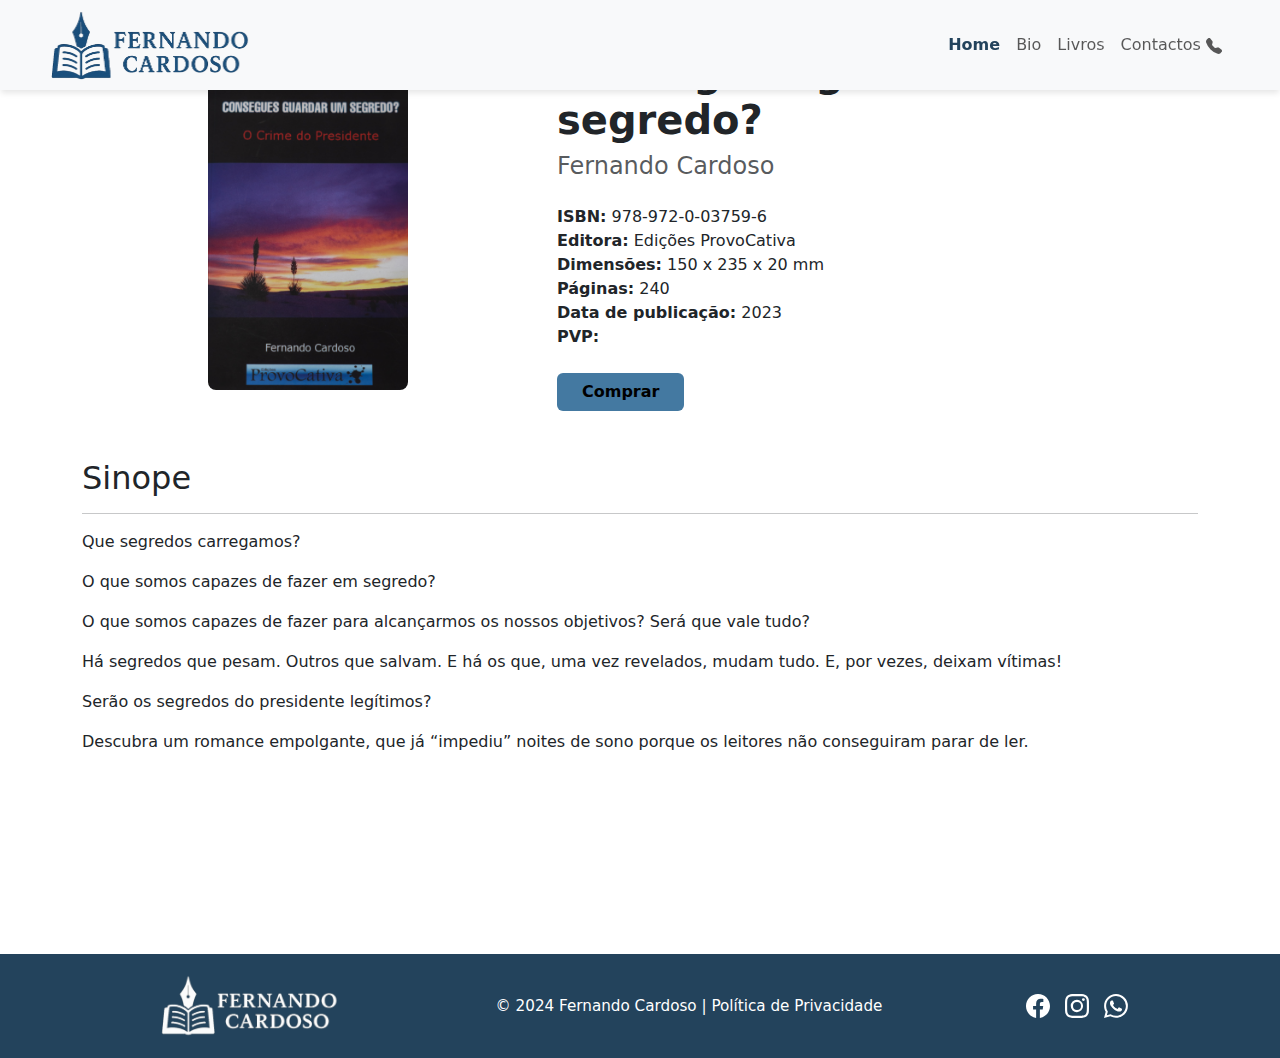
<file: livro2.html>
<!DOCTYPE html>
<html lang="en">

<head>
    <meta charset="UTF-8">
    <meta name="viewport" content="width=device-width, initial-scale=1.0">
    <title>Fernando Cardoso</title>
    <!-- Bootstrap CSS -->
    <link href="https://cdn.jsdelivr.net/npm/bootstrap@5.3.2/dist/css/bootstrap.min.css" rel="stylesheet">
    <!-- Custom CSS -->
    <link rel="stylesheet" href="style.css">

    <link href="https://fonts.googleapis.com/css2?family=Jost:wght@400;500;600&display=swap" rel="stylesheet">
    <link href="https://fonts.googleapis.com/css2?family=Open+Sans:wght@400;700&display=swap" rel="stylesheet">
    <link href="https://fonts.googleapis.com/css2?family=Raleway:wght@300;400;700&display=swap" rel="stylesheet">

    <link rel="icon" type="image/png" href="Fotos/logo_mini.png">

</head>

<body>
    <!-- Navbar -->
    <nav class="navbar navbar-expand-lg navbar-light bg-light fixed-top">

        <a class="navbar-brand" href="index.html">
            <img src="Fotos/ChatGPT Image 14_04_2025, 17_00_50.png" alt="Logo" width="200" height="80"
                class="d-inline-block align-text-top">
        </a>
        <button class="navbar-toggler mx-4" type="button" data-bs-toggle="collapse" data-bs-target="#navbarNav"
            aria-controls="navbarNav" aria-expanded="false" aria-label="Toggle navigation">
            <span class="navbar-toggler-icon"></span>
        </button>
        <div class="collapse navbar-collapse justify-content-end" id="navbarNav">
            <ul class="navbar-nav">
                <li class="nav-item">
                    <a class="nav-link active" href="index.html">Home</a>
                </li>
                <li class="nav-item">
                    <a class="nav-link" href="bio.html">Bio</a>
                </li>
                <li class="nav-item">
                    <a class="nav-link" href="livros.html">Livros</a>
                </li>
                <li class="nav-item">
                    <a class="nav-link" href="contactos.html">Contactos
                        <svg xmlns="http://www.w3.org/2000/svg" width="16" height="16" fill="currentColor"
                            class="bi bi-telephone-fill" viewBox="0 0 16 16">
                            <path fill-rule="evenodd"
                                d="M1.885.511a1.745 1.745 0 0 1 2.61.163L6.29 2.98c.329.423.445.974.315 1.494l-.547 2.19a.68.68 0 0 0 .178.643l2.457 2.457a.68.68 0 0 0 .644.178l2.189-.547a1.75 1.75 0 0 1 1.494.315l2.306 1.794c.829.645.905 1.87.163 2.611l-1.034 1.034c-.74.74-1.846 1.065-2.877.702a18.6 18.6 0 0 1-7.01-4.42 18.6 18.6 0 0 1-4.42-7.009c-.362-1.03-.037-2.137.703-2.877z" />
                        </svg>
                    </a>
                </li>
            </ul>
        </div>
    </nav>

    <div class="container py-5">
        <div class="row align-items-center">
            <div class="col-md-5 text-center">
                <img src="Fotos/Capa_Consegues-guardar-um-segredo.jpeg" alt="Capa do livro O Quinto Pescador"
                    class="book-cover img-fluid">
            </div>
            <div class="col-md-7">
                <h1 class="fw-bold">Consegues guardar um segredo?</h1>
                <h4 class="text-muted">Fernando Cardoso</h4>

                <ul class="list-unstyled book-info mt-4">
                    <li><strong>ISBN:</strong> 978-972-0-03759-6</li>
                    <li><strong>Editora:</strong> Edições ProvoCativa</li>
                    <li><strong>Dimensões:</strong> 150 x 235 x 20 mm</li>
                    <li><strong>Páginas:</strong> 240</li>
                    <li><strong>Data de publicação:</strong> 2023</li>
                    <li><strong>PVP:</strong> </li>
                </ul>

                <div class="mt-4 d-flex gap-3 flex-wrap">
                    <button id="comprarBtn" class="btn btn-yellow px-4">Comprar</button>
                </div>
            </div>
        </div>
    </div>

    <div class="container">
        <div class="align-items-center">
            <!-- About Text -->
            <div class=" text-center text-lg-start ">
                <h2>Sinope</h2>
                <hr class="my-3 traco">
                <p>Que segredos carregamos?</p>
                <p>O que somos capazes de fazer em segredo?</p>
                <p>O que somos capazes de fazer para alcançarmos os nossos objetivos? Será que vale tudo?</p>
                <p>Há segredos que pesam. Outros que salvam. E há os que, uma vez revelados, mudam tudo. E, por vezes, deixam vítimas!</p>
                <p>Serão os segredos do presidente legítimos?</p>
                <p>Descubra um romance empolgante, que já “impediu” noites de sono porque os leitores não conseguiram parar de ler.</p>
            </div>
        </div>
    </div>


            <!-- Footer -->
            <footer>
                <div class="container">
                    <div
                        class="footer-content d-flex flex-column flex-md-row justify-content-between align-items-center text-center">

                        <!-- Logo -->
                        <div class="mb-3 mb-md-0">
                            <img src="Fotos/d6b57755-92a6-416c-bf5e-c6441d96ad5b.png" alt="Logo"
                                class="footer-logo-rounded" />
                        </div>

                        <!-- Texto -->
                        <div class="footer-text  mb-md-0">
                            <p class="footer-rights mb-0">
                                &copy; 2024 Fernando Cardoso | <a href="privacidade.html">Política de Privacidade</a>
                            </p>
                        </div>

                        <!-- Ícones sociais -->
                        <div class=" social-icons">
                            <a href="https://www.facebook.com/fernando.cardoso.31542" target="_blank">
                                <svg xmlns="http://www.w3.org/2000/svg" width="16" height="16" fill="currentColor"
                                    class="bi bi-facebook" viewBox="0 0 16 16">
                                    <path
                                        d="M16 8.049c0-4.446-3.582-8.05-8-8.05C3.58 0-.002 3.603-.002 8.05c0 4.017 2.926 7.347 6.75 7.951v-5.625h-2.03V8.05H6.75V6.275c0-2.017 1.195-3.131 3.022-3.131.876 0 1.791.157 1.791.157v1.98h-1.009c-.993 0-1.303.621-1.303 1.258v1.51h2.218l-.354 2.326H9.25V16c3.824-.604 6.75-3.934 6.75-7.951" />
                                </svg>
                            </a>
                            <a href="https://www.instagram.com/fernandocardosoescritor/?igsh=eWRobThzMzI4OGdt#"
                                target="_blank">
                                <svg xmlns="http://www.w3.org/2000/svg" width="16" height="16" fill="currentColor"
                                    class="bi bi-instagram" viewBox="0 0 16 16">
                                    <path
                                        d="M8 0C5.829 0 5.556.01 4.703.048 3.85.088 3.269.222 2.76.42a3.9 3.9 0 0 0-1.417.923A3.9 3.9 0 0 0 .42 2.76C.222 3.268.087 3.85.048 4.7.01 5.555 0 5.827 0 8.001c0 2.172.01 2.444.048 3.297.04.852.174 1.433.372 1.942.205.526.478.972.923 1.417.444.445.89.719 1.416.923.51.198 1.09.333 1.942.372C5.555 15.99 5.827 16 8 16s2.444-.01 3.298-.048c.851-.04 1.434-.174 1.943-.372a3.9 3.9 0 0 0 1.416-.923c.445-.445.718-.891.923-1.417.197-.509.332-1.09.372-1.942C15.99 10.445 16 10.173 16 8s-.01-2.445-.048-3.299c-.04-.851-.175-1.433-.372-1.941a3.9 3.9 0 0 0-.923-1.417A3.9 3.9 0 0 0 13.24.42c-.51-.198-1.092-.333-1.943-.372C10.443.01 10.172 0 7.998 0zm-.717 1.442h.718c2.136 0 2.389.007 3.232.046.78.035 1.204.166 1.486.275.373.145.64.319.92.599s.453.546.598.92c.11.281.24.705.275 1.485.039.843.047 1.096.047 3.231s-.008 2.389-.047 3.232c-.035.78-.166 1.203-.275 1.485a2.5 2.5 0 0 1-.599.919c-.28.28-.546.453-.92.598-.28.11-.704.24-1.485.276-.843.038-1.096.047-3.232.047s-2.39-.009-3.233-.047c-.78-.036-1.203-.166-1.485-.276a2.5 2.5 0 0 1-.92-.598 2.5 2.5 0 0 1-.6-.92c-.109-.281-.24-.705-.275-1.485-.038-.843-.046-1.096-.046-3.233s.008-2.388.046-3.231c.036-.78.166-1.204.276-1.486.145-.373.319-.64.599-.92s.546-.453.92-.598c.282-.11.705-.24 1.485-.276.738-.034 1.024-.044 2.515-.045zm4.988 1.328a.96.96 0 1 0 0 1.92.96.96 0 0 0 0-1.92m-4.27 1.122a4.109 4.109 0 1 0 0 8.217 4.109 4.109 0 0 0 0-8.217m0 1.441a2.667 2.667 0 1 1 0 5.334 2.667 2.667 0 0 1 0-5.334" />
                                </svg>
                            </a>
                            <a href="https://wa.me/+351917375694?text=Olá!%20Gostaria%20de%20saber%20mais%20sobre%20os%20bolos%20disponíveis.%20Poderia%20me%20ajudar?"
                                target="_blank">
                                <svg xmlns="http://www.w3.org/2000/svg" width="16" height="16" fill="currentColor"
                                    class="bi bi-whatsapp" viewBox="0 0 16 16">
                                    <path
                                        d="M13.601 2.326A7.85 7.85 0 0 0 7.994 0C3.627 0 .068 3.558.064 7.926c0 1.399.366 2.76 1.057 3.965L0 16l4.204-1.102a7.9 7.9 0 0 0 3.79.965h.004c4.368 0 7.926-3.558 7.93-7.93A7.9 7.9 0 0 0 13.6 2.326zM7.994 14.521a6.6 6.6 0 0 1-3.356-.92l-.24-.144-2.494.654.666-2.433-.156-.251a6.56 6.56 0 0 1-1.007-3.505c0-3.626 2.957-6.584 6.591-6.584a6.56 6.56 0 0 1 4.66 1.931 6.56 6.56 0 0 1 1.928 4.66c-.004 3.639-2.961 6.592-6.592 6.592m3.615-4.934c-.197-.099-1.17-.578-1.353-.646-.182-.065-.315-.099-.445.099-.133.197-.513.646-.627.775-.114.133-.232.148-.43.05-.197-.1-.836-.308-1.592-.985-.59-.525-.985-1.175-1.103-1.372-.114-.198-.011-.304.088-.403.087-.088.197-.232.296-.346.1-.114.133-.198.198-.33.065-.134.034-.248-.015-.347-.05-.099-.445-1.076-.612-1.47-.16-.389-.323-.335-.445-.34-.114-.007-.247-.007-.38-.007a.73.73 0 0 0-.529.247c-.182.198-.691.677-.691 1.654s.71 1.916.81 2.049c.098.133 1.394 2.132 3.383 2.992.47.205.84.326 1.129.418.475.152.904.129 1.246.08.38-.058 1.171-.48 1.338-.943.164-.464.164-.86.114-.943-.049-.084-.182-.133-.38-.232" />
                                </svg>
                            </a>
                        </div>

                    </div>
                </div>
            </footer>


            <!-- Bootstrap Bundle with Popper -->
            <script src="https://cdn.jsdelivr.net/npm/bootstrap@5.3.2/dist/js/bootstrap.bundle.min.js"></script>

            <!-- Inclui o arquivo JavaScript -->
            <script src="home.js"></script>

</body>

</html>
</file>
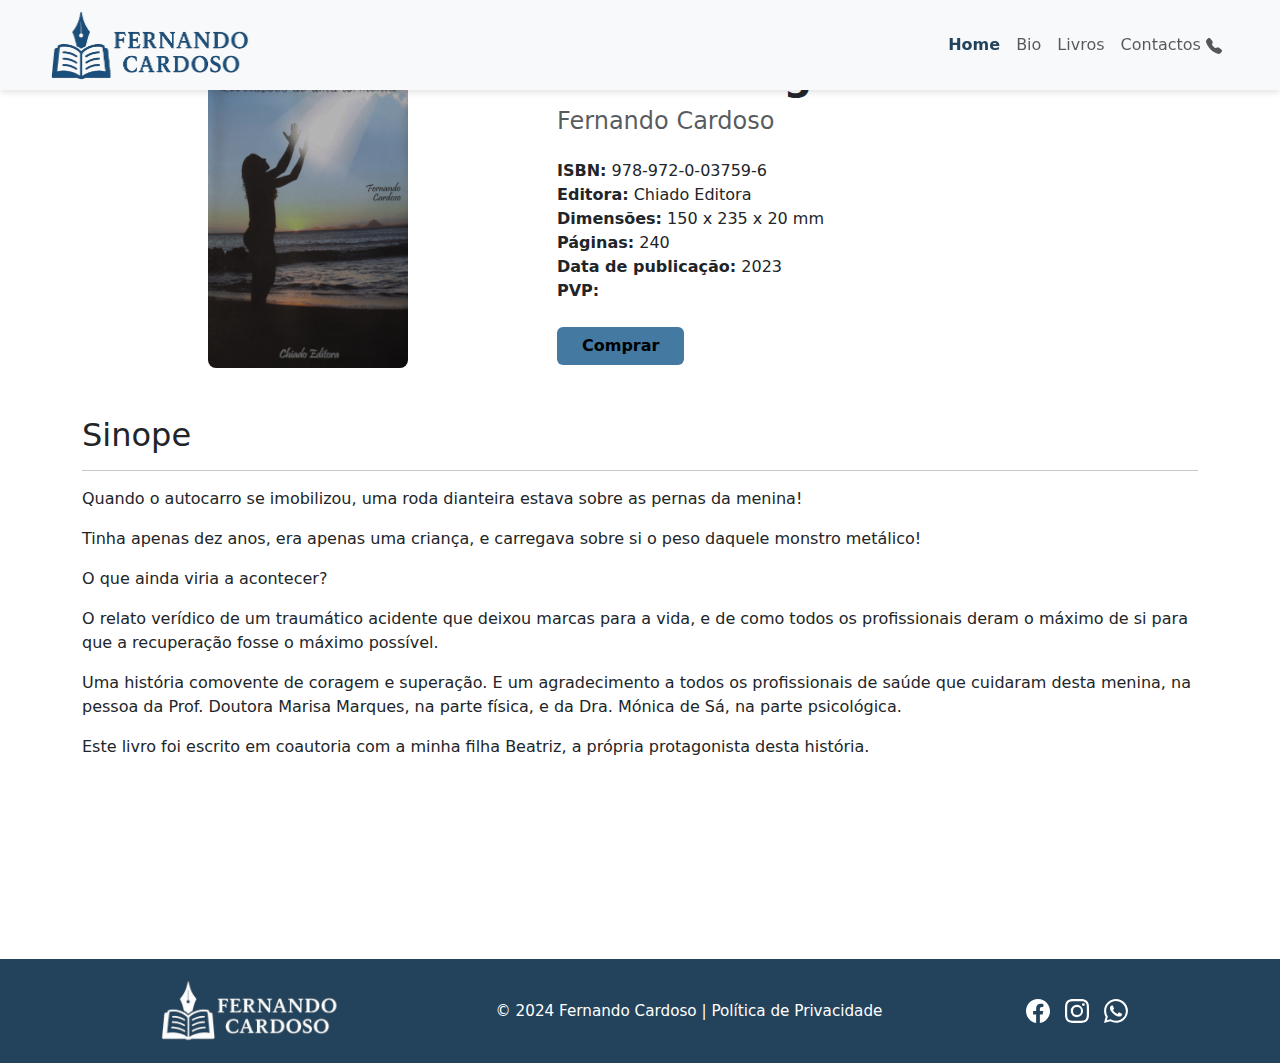
<file: livro3.html>
<!DOCTYPE html>
<html lang="en">

<head>
    <meta charset="UTF-8">
    <meta name="viewport" content="width=device-width, initial-scale=1.0">
    <title>Fernando Cardoso</title>
    <!-- Bootstrap CSS -->
    <link href="https://cdn.jsdelivr.net/npm/bootstrap@5.3.2/dist/css/bootstrap.min.css" rel="stylesheet">
    <!-- Custom CSS -->
    <link rel="stylesheet" href="style.css">

    <link href="https://fonts.googleapis.com/css2?family=Jost:wght@400;500;600&display=swap" rel="stylesheet">
    <link href="https://fonts.googleapis.com/css2?family=Open+Sans:wght@400;700&display=swap" rel="stylesheet">
    <link href="https://fonts.googleapis.com/css2?family=Raleway:wght@300;400;700&display=swap" rel="stylesheet">

    <link rel="icon" type="image/png" href="Fotos/logo_mini.png">

</head>

<body>
    <!-- Navbar -->
    <nav class="navbar navbar-expand-lg navbar-light bg-light fixed-top">

        <a class="navbar-brand" href="index.html">
            <img src="Fotos/ChatGPT Image 14_04_2025, 17_00_50.png" alt="Logo" width="200" height="80"
                class="d-inline-block align-text-top">
        </a>
        <button class="navbar-toggler mx-4" type="button" data-bs-toggle="collapse" data-bs-target="#navbarNav"
            aria-controls="navbarNav" aria-expanded="false" aria-label="Toggle navigation">
            <span class="navbar-toggler-icon"></span>
        </button>
        <div class="collapse navbar-collapse justify-content-end" id="navbarNav">
            <ul class="navbar-nav">
                <li class="nav-item">
                    <a class="nav-link active" href="index.html">Home</a>
                </li>
                <li class="nav-item">
                    <a class="nav-link" href="bio.html">Bio</a>
                </li>
                <li class="nav-item">
                    <a class="nav-link" href="livros.html">Livros</a>
                </li>
                <li class="nav-item">
                    <a class="nav-link" href="contactos.html">Contactos
                        <svg xmlns="http://www.w3.org/2000/svg" width="16" height="16" fill="currentColor"
                            class="bi bi-telephone-fill" viewBox="0 0 16 16">
                            <path fill-rule="evenodd"
                                d="M1.885.511a1.745 1.745 0 0 1 2.61.163L6.29 2.98c.329.423.445.974.315 1.494l-.547 2.19a.68.68 0 0 0 .178.643l2.457 2.457a.68.68 0 0 0 .644.178l2.189-.547a1.75 1.75 0 0 1 1.494.315l2.306 1.794c.829.645.905 1.87.163 2.611l-1.034 1.034c-.74.74-1.846 1.065-2.877.702a18.6 18.6 0 0 1-7.01-4.42 18.6 18.6 0 0 1-4.42-7.009c-.362-1.03-.037-2.137.703-2.877z" />
                        </svg>
                    </a>
                </li>
            </ul>
        </div>
    </nav>

    <div class="container py-5">
        <div class="row align-items-center">
            <div class="col-md-5 text-center">
                <img src="Fotos/Capa_Econáufrago.jpeg" alt="Capa do livro O Quinto Pescador"
                    class="book-cover img-fluid">
            </div>
            <div class="col-md-7">
                <h1 class="fw-bold">Econáufrago</h1>
                <h4 class="text-muted">Fernando Cardoso</h4>

                <ul class="list-unstyled book-info mt-4">
                    <li><strong>ISBN:</strong> 978-972-0-03759-6</li>
                    <li><strong>Editora:</strong> Chiado Editora</li>
                    <li><strong>Dimensões:</strong> 150 x 235 x 20 mm</l.i>
                    <li><strong>Páginas:</strong> 240</li>
                    <li><strong>Data de publicação:</strong> 2023</li>
                    <li><strong>PVP:</strong> </li>
                </ul>

                <div class="mt-4 d-flex gap-3 flex-wrap">
                    <button id="comprarBtn" class="btn btn-yellow px-4">Comprar</button>
                </div>
            </div>
        </div>
    </div>

    <div class="container">
        <div class="align-items-center">
            <!-- About Text -->
            <div class=" text-center text-lg-start ">
                <h2>Sinope</h2>
                <hr class="my-3 traco">
                <p>Quando o autocarro se imobilizou, uma roda dianteira estava sobre as pernas da menina!</p>
                <p>Tinha apenas dez anos, era apenas uma criança, e carregava sobre si o peso daquele monstro metálico!</p>
                <p>O que ainda viria a acontecer?</p>
                <p>O relato verídico de um traumático acidente que deixou marcas para a vida, e de como todos os profissionais deram o máximo de si para que a recuperação fosse o máximo possível.</p>
                <p>Uma história comovente de coragem e superação. E um agradecimento a todos os profissionais de saúde que cuidaram desta menina, na pessoa da Prof. Doutora Marisa Marques, na parte física, e da Dra. Mónica de Sá, na parte psicológica.</p>
                <p>Este livro foi escrito em coautoria com a minha filha Beatriz, a própria protagonista desta história.</p>
            </div>
        </div>
    </div>


            <!-- Footer -->
            <footer>
                <div class="container">
                    <div
                        class="footer-content d-flex flex-column flex-md-row justify-content-between align-items-center text-center">

                        <!-- Logo -->
                        <div class="mb-3 mb-md-0">
                            <img src="Fotos/d6b57755-92a6-416c-bf5e-c6441d96ad5b.png" alt="Logo"
                                class="footer-logo-rounded" />
                        </div>

                        <!-- Texto -->
                        <div class="footer-text  mb-md-0">
                            <p class="footer-rights mb-0">
                                &copy; 2024 Fernando Cardoso | <a href="privacidade.html">Política de Privacidade</a>
                            </p>
                        </div>

                        <!-- Ícones sociais -->
                        <div class=" social-icons">
                            <a href="https://www.facebook.com/fernando.cardoso.31542" target="_blank">
                                <svg xmlns="http://www.w3.org/2000/svg" width="16" height="16" fill="currentColor"
                                    class="bi bi-facebook" viewBox="0 0 16 16">
                                    <path
                                        d="M16 8.049c0-4.446-3.582-8.05-8-8.05C3.58 0-.002 3.603-.002 8.05c0 4.017 2.926 7.347 6.75 7.951v-5.625h-2.03V8.05H6.75V6.275c0-2.017 1.195-3.131 3.022-3.131.876 0 1.791.157 1.791.157v1.98h-1.009c-.993 0-1.303.621-1.303 1.258v1.51h2.218l-.354 2.326H9.25V16c3.824-.604 6.75-3.934 6.75-7.951" />
                                </svg>
                            </a>
                            <a href="https://www.instagram.com/fernandocardosoescritor/?igsh=eWRobThzMzI4OGdt#"
                                target="_blank">
                                <svg xmlns="http://www.w3.org/2000/svg" width="16" height="16" fill="currentColor"
                                    class="bi bi-instagram" viewBox="0 0 16 16">
                                    <path
                                        d="M8 0C5.829 0 5.556.01 4.703.048 3.85.088 3.269.222 2.76.42a3.9 3.9 0 0 0-1.417.923A3.9 3.9 0 0 0 .42 2.76C.222 3.268.087 3.85.048 4.7.01 5.555 0 5.827 0 8.001c0 2.172.01 2.444.048 3.297.04.852.174 1.433.372 1.942.205.526.478.972.923 1.417.444.445.89.719 1.416.923.51.198 1.09.333 1.942.372C5.555 15.99 5.827 16 8 16s2.444-.01 3.298-.048c.851-.04 1.434-.174 1.943-.372a3.9 3.9 0 0 0 1.416-.923c.445-.445.718-.891.923-1.417.197-.509.332-1.09.372-1.942C15.99 10.445 16 10.173 16 8s-.01-2.445-.048-3.299c-.04-.851-.175-1.433-.372-1.941a3.9 3.9 0 0 0-.923-1.417A3.9 3.9 0 0 0 13.24.42c-.51-.198-1.092-.333-1.943-.372C10.443.01 10.172 0 7.998 0zm-.717 1.442h.718c2.136 0 2.389.007 3.232.046.78.035 1.204.166 1.486.275.373.145.64.319.92.599s.453.546.598.92c.11.281.24.705.275 1.485.039.843.047 1.096.047 3.231s-.008 2.389-.047 3.232c-.035.78-.166 1.203-.275 1.485a2.5 2.5 0 0 1-.599.919c-.28.28-.546.453-.92.598-.28.11-.704.24-1.485.276-.843.038-1.096.047-3.232.047s-2.39-.009-3.233-.047c-.78-.036-1.203-.166-1.485-.276a2.5 2.5 0 0 1-.92-.598 2.5 2.5 0 0 1-.6-.92c-.109-.281-.24-.705-.275-1.485-.038-.843-.046-1.096-.046-3.233s.008-2.388.046-3.231c.036-.78.166-1.204.276-1.486.145-.373.319-.64.599-.92s.546-.453.92-.598c.282-.11.705-.24 1.485-.276.738-.034 1.024-.044 2.515-.045zm4.988 1.328a.96.96 0 1 0 0 1.92.96.96 0 0 0 0-1.92m-4.27 1.122a4.109 4.109 0 1 0 0 8.217 4.109 4.109 0 0 0 0-8.217m0 1.441a2.667 2.667 0 1 1 0 5.334 2.667 2.667 0 0 1 0-5.334" />
                                </svg>
                            </a>
                            <a href="https://wa.me/+351917375694?text=Olá!%20Gostaria%20de%20saber%20mais%20sobre%20os%20bolos%20disponíveis.%20Poderia%20me%20ajudar?"
                                target="_blank">
                                <svg xmlns="http://www.w3.org/2000/svg" width="16" height="16" fill="currentColor"
                                    class="bi bi-whatsapp" viewBox="0 0 16 16">
                                    <path
                                        d="M13.601 2.326A7.85 7.85 0 0 0 7.994 0C3.627 0 .068 3.558.064 7.926c0 1.399.366 2.76 1.057 3.965L0 16l4.204-1.102a7.9 7.9 0 0 0 3.79.965h.004c4.368 0 7.926-3.558 7.93-7.93A7.9 7.9 0 0 0 13.6 2.326zM7.994 14.521a6.6 6.6 0 0 1-3.356-.92l-.24-.144-2.494.654.666-2.433-.156-.251a6.56 6.56 0 0 1-1.007-3.505c0-3.626 2.957-6.584 6.591-6.584a6.56 6.56 0 0 1 4.66 1.931 6.56 6.56 0 0 1 1.928 4.66c-.004 3.639-2.961 6.592-6.592 6.592m3.615-4.934c-.197-.099-1.17-.578-1.353-.646-.182-.065-.315-.099-.445.099-.133.197-.513.646-.627.775-.114.133-.232.148-.43.05-.197-.1-.836-.308-1.592-.985-.59-.525-.985-1.175-1.103-1.372-.114-.198-.011-.304.088-.403.087-.088.197-.232.296-.346.1-.114.133-.198.198-.33.065-.134.034-.248-.015-.347-.05-.099-.445-1.076-.612-1.47-.16-.389-.323-.335-.445-.34-.114-.007-.247-.007-.38-.007a.73.73 0 0 0-.529.247c-.182.198-.691.677-.691 1.654s.71 1.916.81 2.049c.098.133 1.394 2.132 3.383 2.992.47.205.84.326 1.129.418.475.152.904.129 1.246.08.38-.058 1.171-.48 1.338-.943.164-.464.164-.86.114-.943-.049-.084-.182-.133-.38-.232" />
                                </svg>
                            </a>
                        </div>

                    </div>
                </div>
            </footer>


            <!-- Bootstrap Bundle with Popper -->
            <script src="https://cdn.jsdelivr.net/npm/bootstrap@5.3.2/dist/js/bootstrap.bundle.min.js"></script>

            <!-- Inclui o arquivo JavaScript -->
            <script src="home.js"></script>

</body>

</html>
</file>
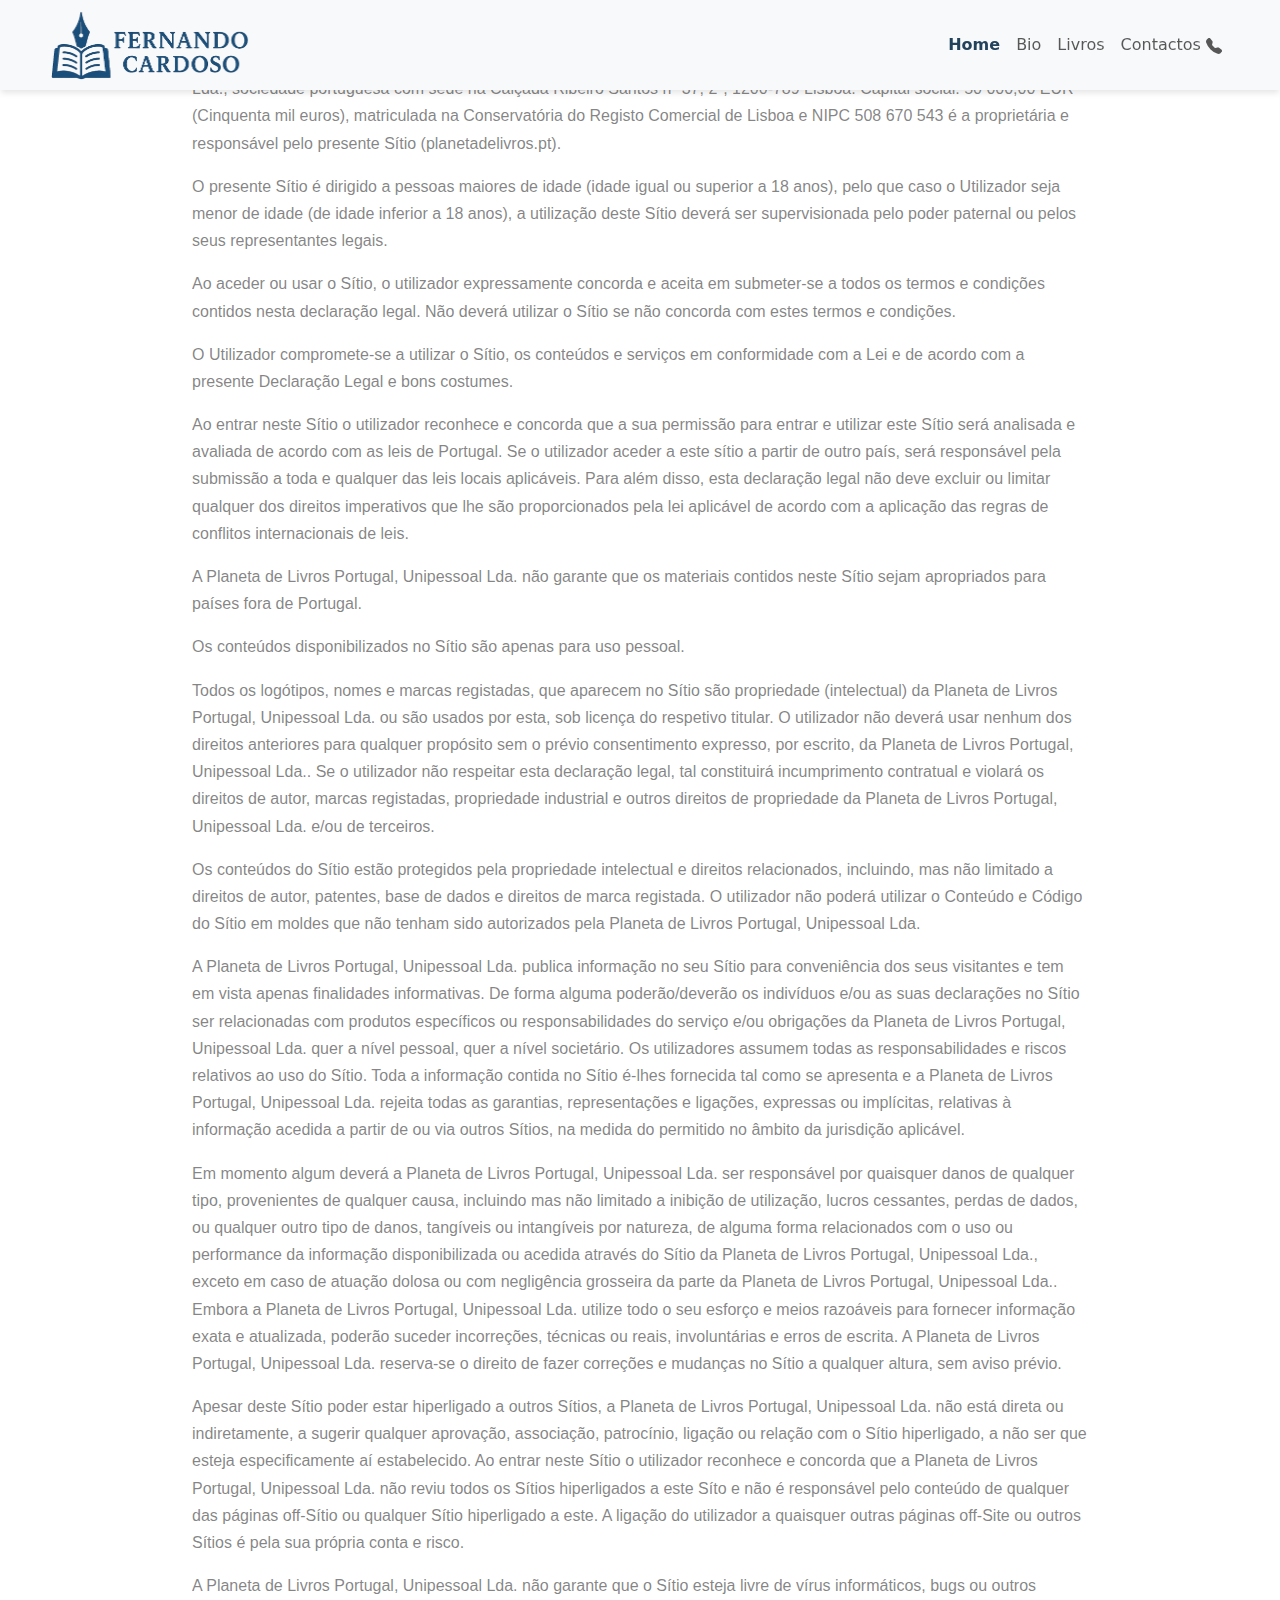
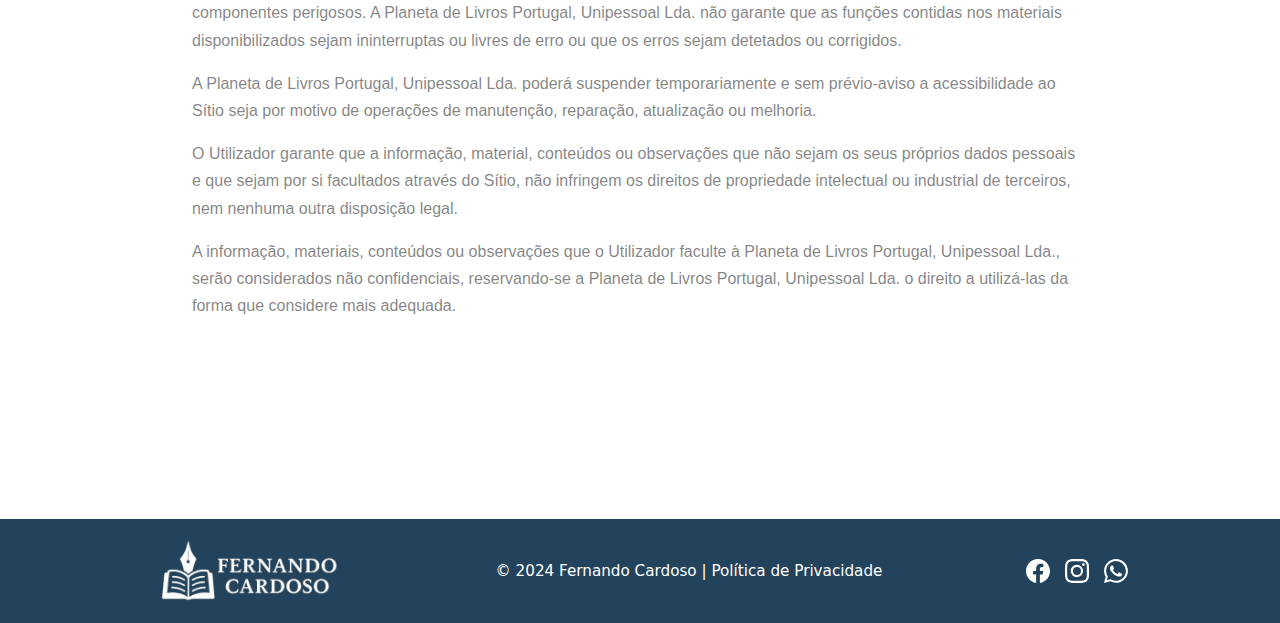
<file: privacidade.html>
<!DOCTYPE html>
<html lang="en">

<head>
    <meta charset="UTF-8">
    <meta name="viewport" content="width=device-width, initial-scale=1.0">
    <title>Fernando Cardoso</title>
    <!-- Bootstrap CSS -->
    <link href="https://cdn.jsdelivr.net/npm/bootstrap@5.3.2/dist/css/bootstrap.min.css" rel="stylesheet">
    <!-- Custom CSS -->
    <link rel="stylesheet" href="style.css">

    <link href="https://fonts.googleapis.com/css2?family=Jost:wght@400;500;600&display=swap" rel="stylesheet">
    <link href="https://fonts.googleapis.com/css2?family=Open+Sans:wght@400;700&display=swap" rel="stylesheet">
    <link href="https://fonts.googleapis.com/css2?family=Raleway:wght@300;400;700&display=swap" rel="stylesheet">

    <link rel="icon" type="image/png" href="Fotos/logo_mini.png">

</head>

<body>
    <!-- Navbar -->
    <nav class="navbar navbar-expand-lg navbar-light bg-light fixed-top">

        <a class="navbar-brand" href="index.html">
            <img src="Fotos/ChatGPT Image 14_04_2025, 17_00_50.png" alt="Logo" width="200" height="80"
                class="d-inline-block align-text-top">
        </a>
        <button class="navbar-toggler mx-4" type="button" data-bs-toggle="collapse" data-bs-target="#navbarNav"
            aria-controls="navbarNav" aria-expanded="false" aria-label="Toggle navigation">
            <span class="navbar-toggler-icon"></span>
        </button>
        <div class="collapse navbar-collapse justify-content-end" id="navbarNav">
            <ul class="navbar-nav">
                <li class="nav-item">
                    <a class="nav-link active" href="index.html">Home</a>
                </li>
                <li class="nav-item">
                    <a class="nav-link" href="bio.html">Bio</a>
                </li>
                <li class="nav-item">
                    <a class="nav-link" href="livros.html">Livros</a>
                </li>
                <li class="nav-item">
                    <a class="nav-link" href="contactos.html">Contactos
                        <svg xmlns="http://www.w3.org/2000/svg" width="16" height="16" fill="currentColor"
                            class="bi bi-telephone-fill" viewBox="0 0 16 16">
                            <path fill-rule="evenodd"
                                d="M1.885.511a1.745 1.745 0 0 1 2.61.163L6.29 2.98c.329.423.445.974.315 1.494l-.547 2.19a.68.68 0 0 0 .178.643l2.457 2.457a.68.68 0 0 0 .644.178l2.189-.547a1.75 1.75 0 0 1 1.494.315l2.306 1.794c.829.645.905 1.87.163 2.611l-1.034 1.034c-.74.74-1.846 1.065-2.877.702a18.6 18.6 0 0 1-7.01-4.42 18.6 18.6 0 0 1-4.42-7.009c-.362-1.03-.037-2.137.703-2.877z" />
                        </svg>
                    </a>
                </li>
            </ul>
        </div>
    </nav>

    <section>
        <div class="container mt-5 custom-legal-text">
            <p>
                Os conteúdos e informações apresentados neste Sítio são da responsabilidade da Planeta de Livros
                Portugal, Unipessoal Lda., sociedade portuguesa com sede na Calçada Ribeiro Santos nº 37, 2º, 1200-789
                Lisboa. Capital social: 50 000,00 EUR (Cinquenta mil euros), matriculada na Conservatória do Registo
                Comercial de Lisboa e NIPC 508 670 543 é a proprietária e responsável pelo presente Sítio
                (planetadelivros.pt).
            </p>
            <p>
                O presente Sítio é dirigido a pessoas maiores de idade (idade igual ou superior a 18 anos), pelo que
                caso o Utilizador seja menor de idade (de idade inferior a 18 anos), a utilização deste Sítio deverá ser
                supervisionada pelo poder paternal ou pelos seus representantes legais.
            </p>
            <p>
                Ao aceder ou usar o Sítio, o utilizador expressamente concorda e aceita em submeter-se a todos os termos
                e condições contidos nesta declaração legal. Não deverá utilizar o Sítio se não concorda com estes
                termos e condições.
            </p>
            <p>
                O Utilizador compromete-se a utilizar o Sítio, os conteúdos e serviços em conformidade com a Lei e de
                acordo
                com a presente Declaração Legal e bons costumes.
            </p>
            <p>
                Ao entrar neste Sítio o utilizador reconhece e concorda que a sua permissão para entrar e utilizar este
                Sítio será analisada e avaliada de acordo com as leis de Portugal. Se o utilizador aceder a este sítio a
                partir de outro país, será responsável pela submissão a toda e qualquer das leis locais aplicáveis. Para
                além disso, esta declaração legal não deve excluir ou limitar qualquer dos direitos imperativos que lhe
                são proporcionados pela lei aplicável de acordo com a aplicação das regras de conflitos internacionais
                de leis.
            </p>
            <p>
                A Planeta de Livros Portugal, Unipessoal Lda. não garante que os materiais contidos neste Sítio sejam
                apropriados para países fora de Portugal.
            </p>
            <p>
                Os conteúdos disponibilizados no Sítio são apenas para uso pessoal.
            </p>
            <p>
                Todos os logótipos, nomes e marcas registadas, que aparecem no Sítio são propriedade (intelectual) da
                Planeta de Livros Portugal, Unipessoal Lda. ou são usados por esta, sob licença do respetivo titular. O
                utilizador não deverá usar nenhum dos direitos anteriores para qualquer propósito sem o prévio
                consentimento expresso, por escrito, da Planeta de Livros Portugal, Unipessoal Lda.. Se o utilizador não
                respeitar esta declaração legal, tal constituirá incumprimento contratual e violará os direitos de
                autor, marcas registadas, propriedade industrial e outros direitos de propriedade da Planeta de Livros
                Portugal, Unipessoal Lda. e/ou de terceiros.
            </p>
            <p>
                Os conteúdos do Sítio estão protegidos pela propriedade intelectual e direitos relacionados, incluindo,
                mas não limitado a direitos de autor, patentes, base de dados e direitos de marca registada. O
                utilizador não poderá utilizar o Conteúdo e Código do Sítio em moldes que não tenham sido autorizados
                pela Planeta de Livros Portugal, Unipessoal Lda.
            </p>
            <p>
                A Planeta de Livros Portugal, Unipessoal Lda. publica informação no seu Sítio para conveniência dos seus
                visitantes e tem em vista apenas finalidades informativas. De forma alguma poderão/deverão os indivíduos
                e/ou as suas declarações no Sítio ser relacionadas com produtos específicos ou responsabilidades do
                serviço e/ou obrigações da Planeta de Livros Portugal, Unipessoal Lda. quer a nível pessoal, quer a
                nível societário.
                Os utilizadores assumem todas as responsabilidades e riscos relativos ao uso do Sítio. Toda a informação
                contida no Sítio é-lhes fornecida tal como se apresenta e a Planeta de Livros Portugal, Unipessoal Lda.
                rejeita todas as garantias, representações e ligações, expressas ou implícitas, relativas à informação
                acedida a partir de ou via outros Sítios, na medida do permitido no âmbito da jurisdição aplicável.
            </p>
            <p>
                Em momento algum deverá a Planeta de Livros Portugal, Unipessoal Lda. ser responsável por quaisquer
                danos de qualquer tipo, provenientes de qualquer causa, incluindo mas não limitado a inibição de
                utilização, lucros cessantes, perdas de dados, ou qualquer outro tipo de danos, tangíveis ou intangíveis
                por natureza, de alguma forma relacionados com o uso ou performance da informação disponibilizada ou
                acedida através do Sítio da Planeta de Livros Portugal, Unipessoal Lda., exceto em caso de atuação
                dolosa ou com negligência grosseira da parte da Planeta de Livros Portugal, Unipessoal Lda..
                Embora a Planeta de Livros Portugal, Unipessoal Lda. utilize todo o seu esforço e meios razoáveis para
                fornecer informação exata e atualizada, poderão suceder incorreções, técnicas ou reais, involuntárias e
                erros de escrita. A Planeta de Livros Portugal, Unipessoal Lda. reserva-se o direito de fazer correções
                e mudanças no Sítio a qualquer altura, sem aviso prévio.
            </p>
            <p>
                Apesar deste Sítio poder estar hiperligado a outros Sítios, a Planeta de Livros Portugal, Unipessoal
                Lda. não está direta ou indiretamente, a sugerir qualquer aprovação, associação, patrocínio, ligação ou
                relação com o Sítio hiperligado, a não ser que esteja especificamente aí estabelecido. Ao entrar neste
                Sítio o utilizador reconhece e concorda que a Planeta de Livros Portugal, Unipessoal Lda. não reviu
                todos os Sítios hiperligados a este Síto e não é responsável pelo conteúdo de qualquer das páginas
                off-Sítio ou qualquer Sítio hiperligado a este. A ligação do utilizador a quaisquer outras páginas
                off-Site ou outros Sítios é pela sua própria conta e risco.
            </p>
            <p>
                A Planeta de Livros Portugal, Unipessoal Lda. não garante que o Sítio esteja livre de vírus
                informáticos, bugs ou outros componentes perigosos. A Planeta de Livros Portugal, Unipessoal Lda. não
                garante que as funções contidas nos materiais disponibilizados sejam ininterruptas ou livres de erro ou
                que os erros sejam detetados ou corrigidos.
            </p>
            <p>
                A Planeta de Livros Portugal, Unipessoal Lda. poderá suspender temporariamente e sem prévio-aviso a
                acessibilidade ao Sítio seja por motivo de operações de manutenção, reparação, atualização ou melhoria.
            </p>
            <p>
                O Utilizador garante que a informação, material, conteúdos ou observações que não sejam os seus próprios
                dados pessoais e que sejam por si facultados através do Sítio, não infringem os direitos de propriedade
                intelectual ou industrial de terceiros, nem nenhuma outra disposição legal.
            </p>
            <p>
                A informação, materiais, conteúdos ou observações que o Utilizador faculte à Planeta de Livros Portugal,
                Unipessoal Lda., serão considerados não confidenciais, reservando-se a Planeta de Livros Portugal,
                Unipessoal Lda. o direito a utilizá-las da forma que considere mais adequada.
            </p>
        </div>
    </section>


    <!-- Footer -->
    <footer>
        <div class="container">
            <div
                class="footer-content d-flex flex-column flex-md-row justify-content-between align-items-center text-center">

                <!-- Logo -->
                <div class="mb-3 mb-md-0">
                    <img src="Fotos/d6b57755-92a6-416c-bf5e-c6441d96ad5b.png" alt="Logo" class="footer-logo-rounded" />
                </div>

                <!-- Texto -->
                <div class="footer-text  mb-md-0">
                    <p class="footer-rights mb-0">
                        &copy; 2024 Fernando Cardoso | <a href="privacidade.html">Política de Privacidade</a>
                    </p>
                </div>

                <!-- Ícones sociais -->
                <div class=" social-icons">
                    <a href="https://www.facebook.com/fernando.cardoso.31542" target="_blank">
                        <svg xmlns="http://www.w3.org/2000/svg" width="16" height="16" fill="currentColor"
                            class="bi bi-facebook" viewBox="0 0 16 16">
                            <path
                                d="M16 8.049c0-4.446-3.582-8.05-8-8.05C3.58 0-.002 3.603-.002 8.05c0 4.017 2.926 7.347 6.75 7.951v-5.625h-2.03V8.05H6.75V6.275c0-2.017 1.195-3.131 3.022-3.131.876 0 1.791.157 1.791.157v1.98h-1.009c-.993 0-1.303.621-1.303 1.258v1.51h2.218l-.354 2.326H9.25V16c3.824-.604 6.75-3.934 6.75-7.951" />
                        </svg>
                    </a>
                    <a href="https://www.instagram.com/fernandocardosoescritor/?igsh=eWRobThzMzI4OGdt#" target="_blank">
                        <svg xmlns="http://www.w3.org/2000/svg" width="16" height="16" fill="currentColor"
                            class="bi bi-instagram" viewBox="0 0 16 16">
                            <path
                                d="M8 0C5.829 0 5.556.01 4.703.048 3.85.088 3.269.222 2.76.42a3.9 3.9 0 0 0-1.417.923A3.9 3.9 0 0 0 .42 2.76C.222 3.268.087 3.85.048 4.7.01 5.555 0 5.827 0 8.001c0 2.172.01 2.444.048 3.297.04.852.174 1.433.372 1.942.205.526.478.972.923 1.417.444.445.89.719 1.416.923.51.198 1.09.333 1.942.372C5.555 15.99 5.827 16 8 16s2.444-.01 3.298-.048c.851-.04 1.434-.174 1.943-.372a3.9 3.9 0 0 0 1.416-.923c.445-.445.718-.891.923-1.417.197-.509.332-1.09.372-1.942C15.99 10.445 16 10.173 16 8s-.01-2.445-.048-3.299c-.04-.851-.175-1.433-.372-1.941a3.9 3.9 0 0 0-.923-1.417A3.9 3.9 0 0 0 13.24.42c-.51-.198-1.092-.333-1.943-.372C10.443.01 10.172 0 7.998 0zm-.717 1.442h.718c2.136 0 2.389.007 3.232.046.78.035 1.204.166 1.486.275.373.145.64.319.92.599s.453.546.598.92c.11.281.24.705.275 1.485.039.843.047 1.096.047 3.231s-.008 2.389-.047 3.232c-.035.78-.166 1.203-.275 1.485a2.5 2.5 0 0 1-.599.919c-.28.28-.546.453-.92.598-.28.11-.704.24-1.485.276-.843.038-1.096.047-3.232.047s-2.39-.009-3.233-.047c-.78-.036-1.203-.166-1.485-.276a2.5 2.5 0 0 1-.92-.598 2.5 2.5 0 0 1-.6-.92c-.109-.281-.24-.705-.275-1.485-.038-.843-.046-1.096-.046-3.233s.008-2.388.046-3.231c.036-.78.166-1.204.276-1.486.145-.373.319-.64.599-.92s.546-.453.92-.598c.282-.11.705-.24 1.485-.276.738-.034 1.024-.044 2.515-.045zm4.988 1.328a.96.96 0 1 0 0 1.92.96.96 0 0 0 0-1.92m-4.27 1.122a4.109 4.109 0 1 0 0 8.217 4.109 4.109 0 0 0 0-8.217m0 1.441a2.667 2.667 0 1 1 0 5.334 2.667 2.667 0 0 1 0-5.334" />
                        </svg>
                    </a>
                    <a href="https://wa.me/+351917375694?text=Olá!%20Gostaria%20de%20saber%20mais%20sobre%20os%20bolos%20disponíveis.%20Poderia%20me%20ajudar?"
                        target="_blank">
                        <svg xmlns="http://www.w3.org/2000/svg" width="16" height="16" fill="currentColor"
                            class="bi bi-whatsapp" viewBox="0 0 16 16">
                            <path
                                d="M13.601 2.326A7.85 7.85 0 0 0 7.994 0C3.627 0 .068 3.558.064 7.926c0 1.399.366 2.76 1.057 3.965L0 16l4.204-1.102a7.9 7.9 0 0 0 3.79.965h.004c4.368 0 7.926-3.558 7.93-7.93A7.9 7.9 0 0 0 13.6 2.326zM7.994 14.521a6.6 6.6 0 0 1-3.356-.92l-.24-.144-2.494.654.666-2.433-.156-.251a6.56 6.56 0 0 1-1.007-3.505c0-3.626 2.957-6.584 6.591-6.584a6.56 6.56 0 0 1 4.66 1.931 6.56 6.56 0 0 1 1.928 4.66c-.004 3.639-2.961 6.592-6.592 6.592m3.615-4.934c-.197-.099-1.17-.578-1.353-.646-.182-.065-.315-.099-.445.099-.133.197-.513.646-.627.775-.114.133-.232.148-.43.05-.197-.1-.836-.308-1.592-.985-.59-.525-.985-1.175-1.103-1.372-.114-.198-.011-.304.088-.403.087-.088.197-.232.296-.346.1-.114.133-.198.198-.33.065-.134.034-.248-.015-.347-.05-.099-.445-1.076-.612-1.47-.16-.389-.323-.335-.445-.34-.114-.007-.247-.007-.38-.007a.73.73 0 0 0-.529.247c-.182.198-.691.677-.691 1.654s.71 1.916.81 2.049c.098.133 1.394 2.132 3.383 2.992.47.205.84.326 1.129.418.475.152.904.129 1.246.08.38-.058 1.171-.48 1.338-.943.164-.464.164-.86.114-.943-.049-.084-.182-.133-.38-.232" />
                        </svg>
                    </a>
                </div>

            </div>
        </div>
    </footer>


    <!-- Bootstrap Bundle with Popper -->
    <script src="https://cdn.jsdelivr.net/npm/bootstrap@5.3.2/dist/js/bootstrap.bundle.min.js"></script>

    <!-- Inclui o arquivo JavaScript -->
    <script src="home.js"></script>

</body>

</html>
</file>
<file: style.css>
/*----------------------Navbar----------------------*/
.navbar nav .nav-link {
  font-family: 'Open Sans', sans-serif;
  font-size: 18px;
  margin-right: 15px;
}

.navbar .nav-link.active {
  color: #23435C;
  font-weight: bold;
}

.nav-link:hover {
  color: #529ee0;
  transition: color 0.3s ease;
}

.navbar {
  background-position: center;
  background-repeat: repeat;
  height: 90px;
  box-shadow: 0 4px 6px -1px rgba(0, 0, 0, 0.1);
  z-index: 1060;
}

@media (max-width: 991px) {
  .navbar {
    height: 110px;
  }
}

.navbar-collapse {
  z-index: 1050;
  position: relative;
}

@media (max-width: 991px) {
  .navbar-collapse {
    background-color: rgba(255, 255, 255, 0.95);
    padding: 20px;
    border-radius: 0 0 15px 15px;
    box-shadow: 0 4px 6px rgba(0, 0, 0, 0.1);
  }

  .navbar-nav .nav-link {
    margin: 10px 0;
    font-size: 20px;
    text-align: left;
  }

  .navbar-nav .nav-item:not(:last-child) {
    border-bottom: 1px solid #ddd;
    padding-bottom: 5px;
  }
}

/* Responsividade logo */
.logo-img {
  max-width: 200px;
  height: auto;
}

@media (max-width: 768px) {
  .logo-img {
    max-width: 140px;
  }
}

/* Toggle button acessível */
.navbar-toggler:focus,
.navbar-toggler:hover {
  outline: none;
  box-shadow: 0 0 0 0.2rem rgba(82, 158, 224, 0.5);
}

.navbar-brand {
  padding-left: 50px;
}

@media (max-width: 991px) {
  .navbar-brand {
    padding-left: 20px;
  }
}

.navbar-nav {
  padding-right: 50px;
}



/*----------------------Footer----------------------*/
footer {
  background-color: #23435C;
  color: white;
  padding: 1.1rem 0;
  margin-top: 200px;
}

footer a {
  color: white;
  text-decoration: none;
}

.footer-content {
  flex-wrap: wrap;
  gap: 20px;
}

.footer-logo-rounded {
  margin-left: 70px;
  width: 200px;
  object-fit: contain;
}

.footer-text {
  text-align: center;
  text-align: center;
  flex: 1;
}

.footer-rights {
  font-size: 0.95rem;
  margin: 0;
}

.social-icons {
  display: flex;
  justify-content: end;
  margin-right: 70px;
  gap: 15px;
}

.social-icons svg {
  width: 24px;
  height: 24px;
}

@media (max-width: 768px) {
  .footer-logo-rounded {
    width: 150px;
    margin-left: 0;
    
  }
  .social-icons {
    margin-right: 0;
  }

  .footer-rights {
    font-size: 12px;
    padding: 0 10px;
  }
}


@media (max-width: 576px) {
  nav.navbar img {
    width: 140px;
    height: auto;
  }

  .footer-content {
    flex-direction: column;
    text-align: center;
  }

  .footer-text {
    font-size: 0.9rem;
    margin-bottom: 10px;
  }


}



/*----------------------Carousel----------------------*/

/* Estilos personalizados para o carrossel identificado como #customCarousel */
#customCarousel .carousel-item {
  position: relative;
  height: 700px;
  /* Define a altura do carrossel */
  overflow: hidden;
  /* Garante que a imagem não extrapole os limites */
}

#customCarousel .carousel-item img {
  width: 100%;
  height: 100%;
  object-fit: cover;
  /* Ajusta a imagem para cobrir o container */
  filter: brightness(70%);
  /* Reduz o brilho da imagem para criar um efeito mais suave */
  opacity: 0.6;
  z-index: 1;
}

#customCarousel .carousel-item::after {
  content: "";
  position: absolute;
  width: 100%;
  height: 100%;
  background: rgba(255, 255, 255, 0.4);
  /* Camada branca translúcida */
  mix-blend-mode: overlay;
  /* Mistura a camada translúcida com a imagem */
  z-index: 0;
  /* Garante que o overlay fique sobre a imagem */
}


#customCarousel .carousel-caption {
  text-align: center;
  /* Centraliza todo o conteúdo */
  display: flex;
  /* Ativa o flexbox */
  flex-direction: column;
  /* Organiza os elementos verticalmente */
  justify-content: center;
  /* Centraliza verticalmente */
  align-items: center;
  /* Centraliza horizontalmente */
  position: absolute;
  /* Posiciona a legenda relativa ao slide */
  top: 50%;
  /* Move para o centro vertical */
  left: 50%;
  /* Move para o centro horizontal */
  transform: translate(-50%, -50%);
  /* Garante que o ponto central seja exato */
  max-width: 90%;
  /* Ajusta a largura */
  white-space: nowrap;
  /* Permite quebras de linha */
}

#customCarousel .carousel-caption h5 {
  font-size: 7rem;
  align-items: center;
  display: flex;
  /* Ativa o flexbox para alinhamento */
  font-weight: bold;
  margin-bottom: 10px;
  text-shadow: 2px 2px 4px rgba(0, 0, 0, 0.7);
  /* Sombra aplicada somente ao título */
  font-family: 'Jost', sans-serif;
  /* Fonte limpa e moderna */
}

#customCarousel .carousel-caption p {
  font-size: 2rem;
  font-weight: 400;
  /* Peso leve para o texto geral */
  color: #fff;
  font-family: 'Raleway', sans-serif;
  /* Fonte limpa e moderna */
}

@media (max-width: 768px) {
  #customCarousel .carousel-caption h5 {
    font-size: 2.5rem;
  }

  #customCarousel .carousel-caption p {
    font-size: 0.8rem;
  }
}

@media (min-width: 768px) and (max-width: 991px) {
  #customCarousel .carousel-caption h5 {
    font-size: 4.5rem;
  }

  #customCarousel .carousel-caption p {
    font-size: 1.2rem;
  }
}


#customCarousel .carousel-caption p span {
  font-weight: 700;
  /* Destaca palavras específicas em negrito */
  color: inherit;
  /* Mantém a cor branca sem alterações */

}

.carousel-item {
  transition: transform 2s ease-in-out, opacity 1s ease-in-out;
  /* Controla a duração e suavidade */
}

.custom-container {
  border: 2px solid #cbb2b2;
  /* Similar color for the border */
  border-radius: 25px;
  /* Rounded edges */
  padding: 30px 30px;
  display: flex;
  justify-content: space-between;
  align-items: center;
  max-width: 800px;
  /* Optional max width */
  margin: 90px auto;
  /* Center horizontally and add margin */
}

.custom-container span {
  font-size: 30px;
  font-family: 'Raleway', sans-serif;
}


/*---------------- Hero Section with Background Image---------------- */
.portfolio-hero {
  background-image: url('Fotos/image00001.jpeg');
  background-size: cover;
  background-position: center 35%;
  height: 510px;
  opacity: 0.9;
  position: relative;
  z-index: 1;
  overflow: hidden;
}


.portfolio-hero::before {
  content: '';
  position: absolute;
  top: 0;
  left: 0;
  width: 100%;
  height: 100%;
  background: rgba(255, 255, 255, 0.144);
  /* Overlay branco translúcido */
  z-index: 0;
  /* Coloca o overlay atrás do conteúdo */
}

.portfolio-hero h1 {
  font-size: 60px;
  /* Tamanho da fonte */
  margin-top: 0;
  padding-top: 30px;
  color: white;
  text-shadow: 0 2px 5px rgba(0, 0, 0, 0.7);
  position: relative;
}

.portfolio-title3 {
  font-size: 20px;
  /* Tamanho da fonte */
  color: black;
  position: relative;

}

@media (max-width: 768px) {
  .portfolio-title3 {
    font-size: 10px;
    font-weight: 700;
  }
}


/*---------------------Contactos-----------------------*/

.contact-title {
  font-weight: 600;
  font-size: 14px;
  letter-spacing: 0.5px;
  text-transform: uppercase;
  margin-bottom: 5px;
  margin-top: 10px;
}

.contact-subtitle {
  color: #888;
  font-size: 15px;
  margin-bottom: 5px;
}

.contact-email {
  font-size: 15px;
  color: #555;
  text-decoration: underline;
}

.contact-email:hover {
  color: #000;
  text-decoration: none;
}

.contact-section {
  margin-top: 100px;
  margin-bottom: 100px;
}

.social-icons-contactos {
  display: flex;
  justify-content: start;
  margin-right: 70px;
  gap: 15px;
}

.social-icons-contactos svg {
  width: 30px;
  height: 30px;
  fill: #23435c7a; /* azul Bootstrap por exemplo */
  transition: fill 0.3s ease;
}

.social-icons-contactos svg:hover {
  fill: #23435c; /* tom mais escuro ao passar o rato */
}

form button.btn {
  width: 120px;
  height: 40px;
  background-color: #23435c;   /* Cor de fundo */
  color: white;                /* Cor do texto */
  border: none;
}

form button.btn:hover {
  background-color: #23435c7a;   /* Cor no hover */
  color: #fff;
}

/*---------------------Modais-----------------------*/

.book-cover {
  position: relative;
  overflow: hidden;
  width: 200px;
  cursor: pointer;
  transition: transform 0.3s ease;
  border-radius: 8px;
}

.book-cover img {
  width: 100%;
  height: auto;
  display: block;
  transition: transform 0.3s ease, filter 0.3s ease;
  border-radius: 8px;
}

.book-cover:hover img {
  transform: scale(1.05);
  filter: brightness(30%);
}

.book-title {
  position: absolute;
  bottom: 15px;
  left: 15px;
  right: 15px;
  color: white;
  font-weight: bold;
  font-size: 1.1rem;
  opacity: 0;
  transform: translateY(20px);
  transition: all 0.4s ease;
}

.book-cover:hover .book-title {
  opacity: 1;
  transform: translateY(0);
}


/*---------------------Texto privacidade-----------------------*/
.custom-legal-text {
  max-width: 920px;
  /* largura mais estreita */
  margin: 0 auto;
  /* centraliza horizontalmente */
  font-family: 'Segoe UI', Tahoma, Geneva, Verdana, sans-serif;
  /* fonte limpa e moderna */
  font-size: 16px;
  line-height: 1.7;
  color: #3333339a;
}

/*---------------------Título livros-----------------------*/
.titulo-livros {
  margin-left: 200px;
  font-size: 40px;
  font-weight: 700;
  color: #333333d0;
}

@media (max-width: 768px) {
  .titulo-livros {
    margin-left: 0;
    font-size: 30px;
    text-align: center;
    /* Centraliza o texto */
    display: block;
    /* Garante que ocupe toda a largura */
    width: 100%;
  }
}


/*-------------------About us---------------------------*/
.about-section {
  padding: 3rem 1rem;
  text-align: center;
}

.about-text h2 {
  font-size: 2rem;
  font-weight: bold;
  font-family: 'Jost', sans-serif;
}

.about-text p {
  color: #6c757d;
  font-family: 'Jost', sans-serif;
}


.image-grid {
  display: grid;
  grid-template-columns: 2fr 2fr;
  gap: 10px;
  height: 100%;
  /* Garantir preenchimento */
}

.image-grid .large-image {
  width: 100%;
  height: 100%;
  object-fit: cover;
  border-radius: 30px;
}

.image-grid .large-image:hover {
  transform: scale(1.05);
  transition: transform 0.3s ease;
}


.about-us-section h2 {
  font-weight: bold;
  font-family: 'Jost', sans-serif;
  color: #333;
  /* Azul escuro para título */
}

.about-us-section p {
  color: #6c757d;
  /* Cinza escuro */
  font-family: 'Jost', sans-serif;
  line-height: 1.7;
  /* Melhor legibilidade */
}


/* Estilos das imagens */
.about-us-images {
  position: relative;
  display: flex;
  flex-wrap: wrap;
  /* Permite que as imagens se ajustem */
  gap: 1rem;
  /* Espaçamento entre as imagens */

}

.about-us-images img {
  width: 45%;
  /* Reduz a largura para ocupar menos espaço */
  border-radius: 15px;
  box-shadow: 0 4px 10px rgba(0, 0, 0, 0.2);
  /* Sombra nas imagens */
  object-fit: cover;
  /* Ajusta a imagem ao container */
  transition: transform 0.3s ease, box-shadow 0.3s ease;
}

.about-us-images img:hover {
  transform: scale(1.05);
  box-shadow: 0 5px 15px rgba(0, 0, 0, 0.3);
}


@media (max-width: 768px) {
  .about-us-images {
    display: flex;
    /* Garante o layout flexível */
    flex-wrap: wrap;
    /* Permite a quebra de linha quando necessário */
    align-items: center;
    gap: 1rem;
    /* Espaçamento entre as imagens */
    max-width: 500px;
    /* Permite que o container ajuste sua largura */
    margin-top: 30px;
    margin-left: 10px;
  }

  .about-us-images img {
    width: calc(50% - 0.5rem);
    /* Cada imagem ocupa 50% da largura com margem */
  }
}

.about-image {
  width: 100%;
  /* Garante que a imagem ocupe 100% da largura disponível */
  height: auto;
  /* Mantém a proporção da imagem */
  border-radius: 15px;
  /* Arredonda as bordas */
  object-fit: cover;
  /* Garante que a imagem cubra o espaço sem distorcer */
  max-width: 100%;
  /* Garante que a imagem nunca ultrapasse 100% da largura da coluna */
}

.about-image:hover {
  transform: scale(1.05);
  transition: transform 0.3s ease;
}

.about-hr {
  width: 200px;
  /* Largura da linha horizontal */
  border: 2px solid #863d3d;
  /* Cor e espessura */
}

/*------------------------dsdsds-------------------*/

/*
body {
  background-color: #1c1c1c;
  color: white;
}
*/


/*---------------------Livros-----------------------*/


.btn-yellow {
  background-color: #4479a1;
  color: black;
  font-weight: bold;
}

.btn-yellow:hover {
  background-color: #23435c7a;
}

/* Responsividade extra para Livros */
@media (max-width: 768px) {
  .book-cover {
    max-width: 80%;
    height: auto;
    margin-bottom: 20px;
  }

  .btn-yellow {
    width: 100%;
    padding: 12px;
    font-size: 1.1rem;
  }

  .book-info li {
    font-size: 0.95rem;
    margin-bottom: 5px;
  }
}
</file>
